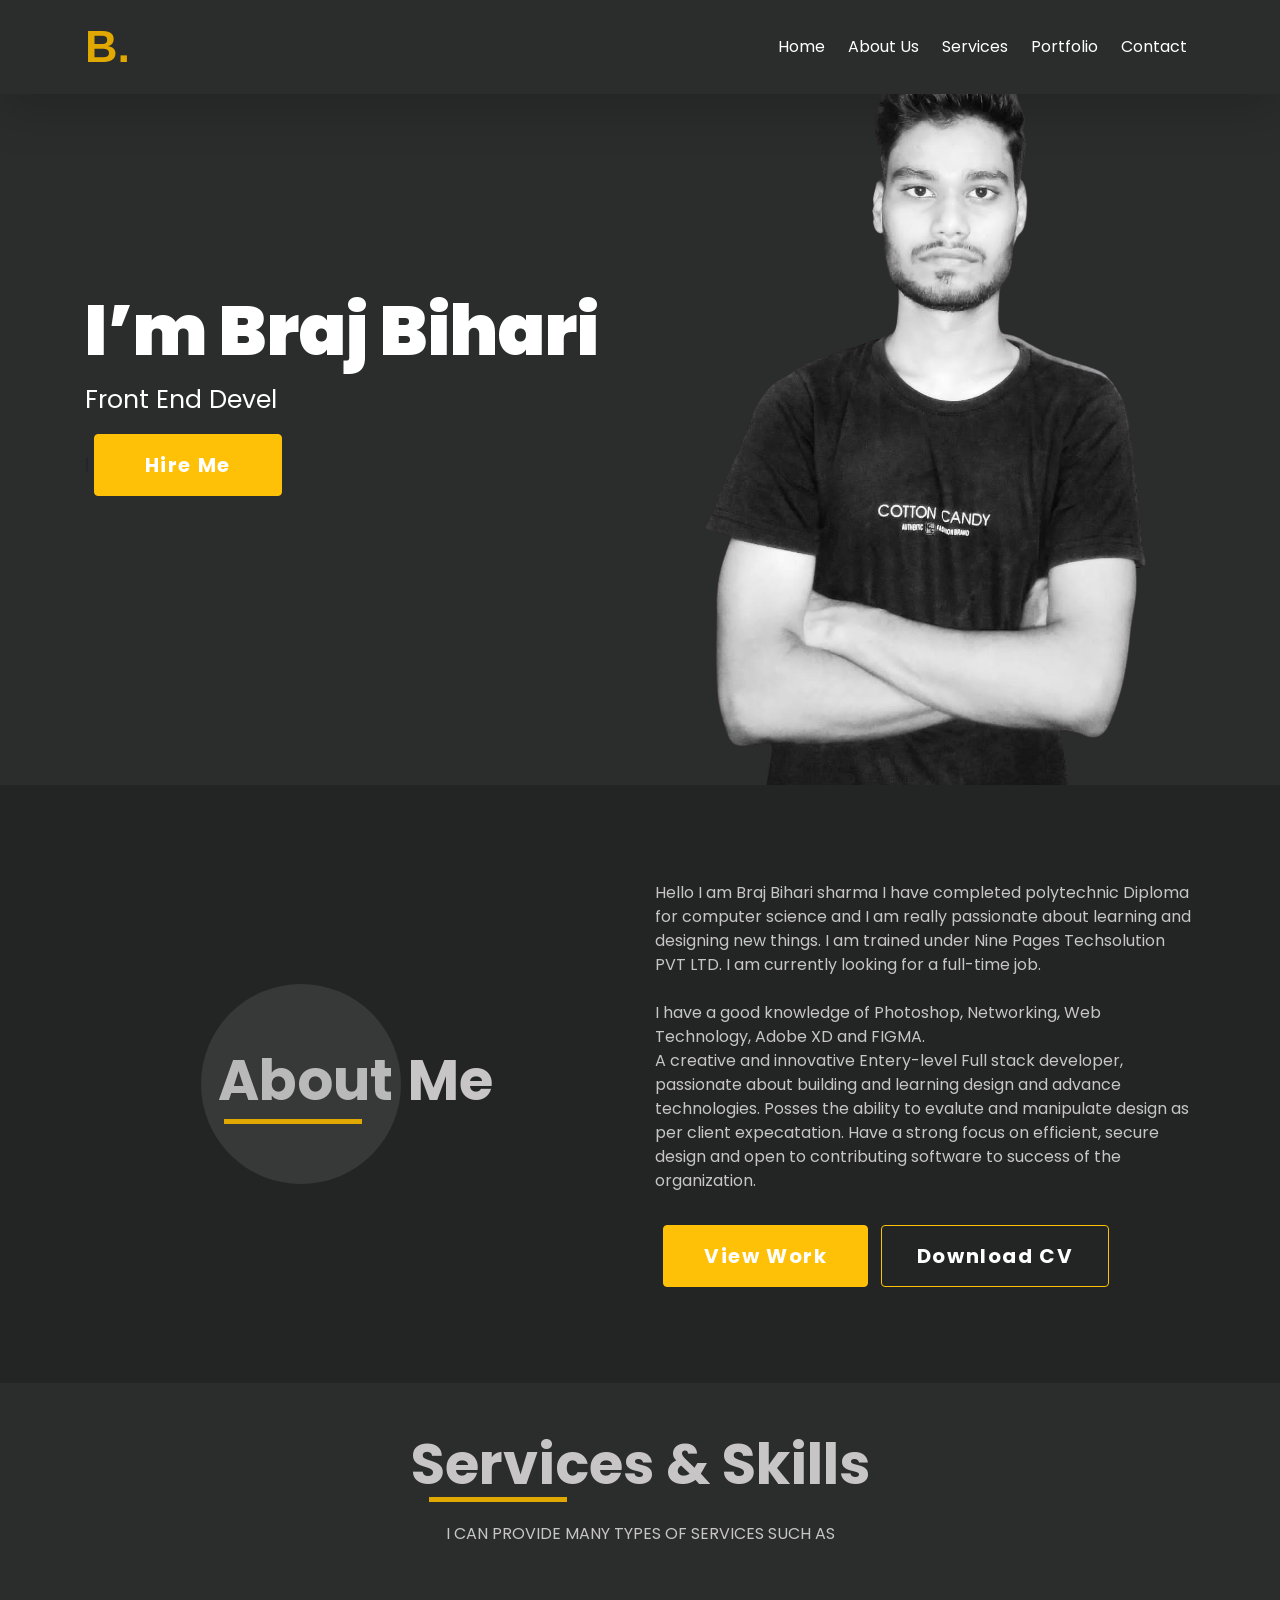
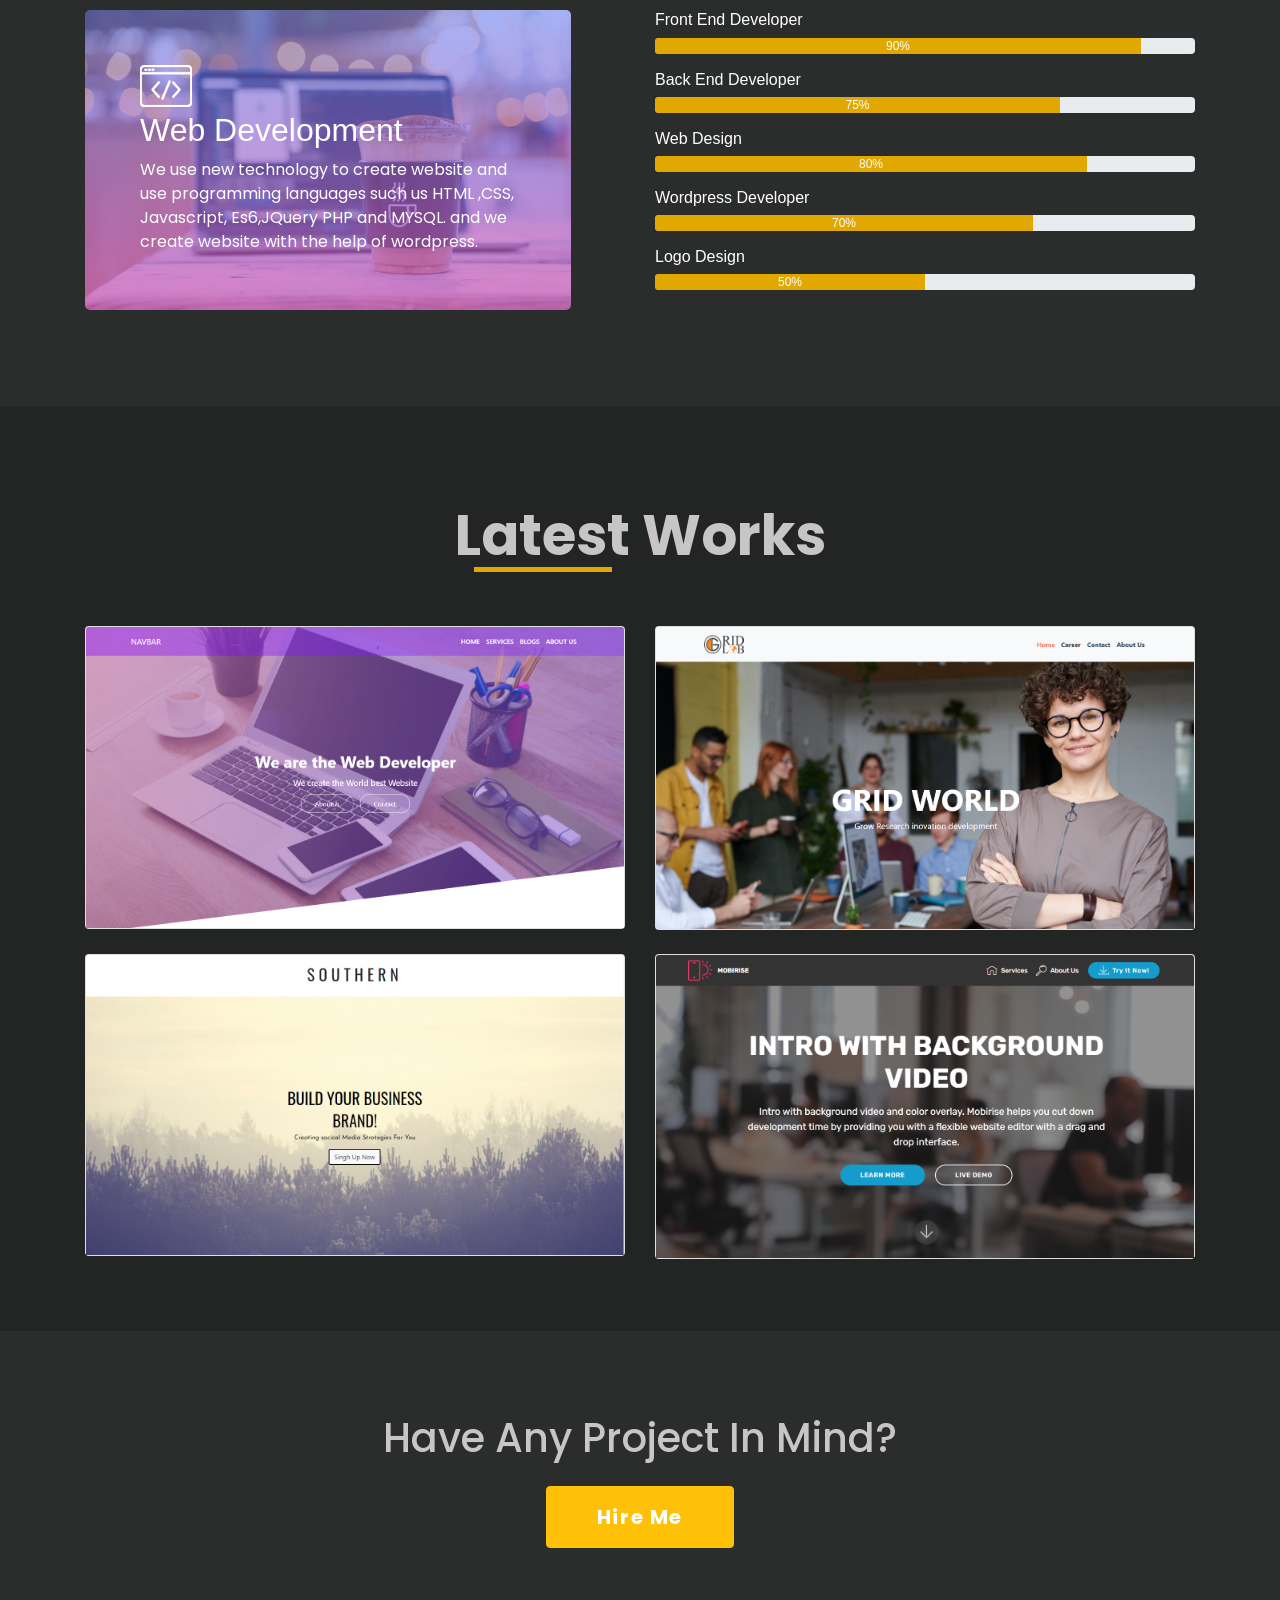
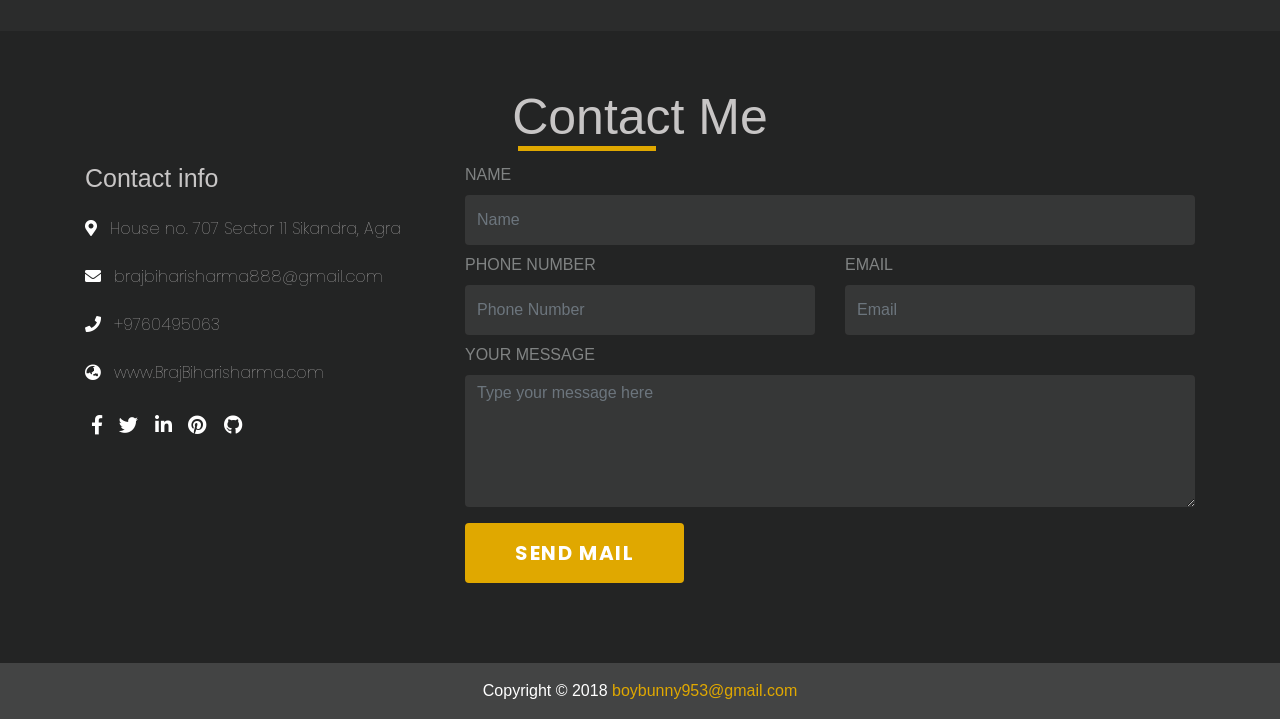
<file: index.html>
<!doctype html>
<html lang="en">
<head>
  <meta charset="utf-8">
  <meta name="viewport" content="width=device-width, initial-scale=1, shrink-to-fit=no">
  <link rel="stylesheet" href="https://cdn.jsdelivr.net/npm/bootstrap@4.5.3/dist/css/bootstrap.min.css">
  <link rel="stylesheet" href="https://cdnjs.cloudflare.com/ajax/libs/font-awesome/5.15.1/css/all.min.css" />
  

  <title>Braj Bihari Portfolio</title>
  <style>
    @import url('https://fonts.googleapis.com/css2?family=Poppins:wght@300&display=swap');

    * {
      margin: 0;
      padding: 0;
      box-sizing: border-box;
    }

    html {
      scroll-behavior: smooth;
    }

    ::-webkit-scrollbar {
      width: 15px;
      border: 3px solid black;
    }

    /* Track */
    ::-webkit-scrollbar-track {
      box-shadow: inset 0 0 5px grey;
      border-radius: 10px;
    }

    /* Handle */
    ::-webkit-scrollbar-thumb {
      background: #E0A800;
      border-radius: 10px;
    }

    .navbar {
      background: #2B2C2C !important;
    }

    .navbar .navbar-nav .nav-item .nav-link {
      color: white;
      font-family: 'Poppins', sans-serif;
      padding-left: 15px;
      font-weight: 400;
      position: relative;
      transition-delay: 0.8s;
    }

    .navbar .navbar-nav .nav-item .nav-link:hover {
      color: #E0A800;
      transition: 1s;
    }

    .navbar .navbar-nav .nav-item .nav-link:hover::after {
      content: " ";
      width: 34px;
      height: 3px;
      position: absolute;
      background-color: #E0A800;
      top: 79%;
      left: 23%;
      transition: 1s;


    }

    .pb-4,
    .py-4 {
      padding-bottom: 0.5rem !important;
    }

    .pt-4,
    .py-4 {
      padding-top: 0.5rem !important;
    }

    .navbar .navbar-brand {
      color: #E0A800;
      font-size: 45px;
      box-sizing: border-box;
      font-weight: bolder;
    }

    .wapper {
      background: #2B2C2C;
      width: 100%;
      height: 100%;
    }

    .wapper-img {
      padding-top: 50px;
    }

    .wapper-text h1 {

      font-family: 'Poppins', sans-serif;
      font-weight: 900;
      font-size: 70px;
      color: white;
    }

    .wapper-text p {
      font-family: 'Poppins', sans-serif;
      font-size: 25px;
      color: white;
    }

    .wapper .btn {
      font-family: 'Poppins', sans-serif;
      font-size: 20px;
      font-weight: 700;
      letter-spacing: 1.6px;
      line-height: 60px;
      text-align: center;
      text-transform: capitalize;
      color: white;
      padding: 0 50px;

    }

    .wapper .btn:hover {
      border: 2px solid #E0A800;
      background: #2B2C2C;
      color: #E0A800;
      font-weight: 700;
    }

    .about-area {
      width: 100%;
      height: 100%;
      background: #232424;
    }

    .about-area h1 {
      color: rgb(199, 197, 197);
      font-family: 'Poppins', sans-serif;
      font-weight: bolder;
      word-spacing: 3px;
      font-size: 56px;
    }

    .about-area .abouthead::after {
      content: " ";
      width: 138px;
      height: 5px;
      position: absolute;
      background-color: #E0A800;
      top: 57%;
      left: 27%;
    }

    .about-area .abouthead::before {
      content: " ";
      width: 200px;
      height: 200px;
      position: absolute;
      background-color: #888888;
      top: 30%;
      left: 23%;
      border-radius: 50%;
      opacity: 0.2;

    }

    .about-area p {
      color: rgb(199, 197, 197);
      font-family: 'Poppins', sans-serif;
    }

    .about-area .btn {
      font-family: 'Poppins', sans-serif;
      font-size: 20px;
      font-weight: 700;
      letter-spacing: 1.6px;
      line-height: 60px;
      text-align: center;
      text-transform: capitalize;
      color: white;
      padding: 0 40px;
      margin-left: 8px;
    }

    .about-area .btncv {
      font-family: 'Poppins', sans-serif;
      font-size: 20px;
      font-weight: 700;
      letter-spacing: 1.6px;
      line-height: 60px;
      text-align: center;
      text-transform: capitalize;
      color: white;
      padding: 0 35px;
      margin-left: 8px;
      background: #232424;
    }

    .about-area .btncv:hover {
      background: #E0A800;
      color: white;
    }

    .services-area {
      width: 100%;
      height: 100%;
      background: #2B2C2C;
    }

    .services-area h1 {
      color: rgb(199, 197, 197);
      font-size: 56px;
      font-weight: bold;
      font-family: 'Poppins', sans-serif;
      position: relative;


    }

    .progress-bar {

      background-color: #E0A800;
    }

    .services-area h1::after {
      content: " ";
      width: 138px;
      height: 5px;
      position: absolute;
      background-color: #E0A800;
      top: 98%;
      left: 31%;
    }

    .services-area p {
      color: rgb(199, 197, 197);
      font-family: 'Poppins', sans-serif;
    }

    .services-area .show_img1 {
      background-image:
        linear-gradient(to bottom, rgba(91, 114, 245, 0.52), rgba(209, 87, 178, 0.73)), url('/images/1.jpg');
      width: 90%;
      height: 300px;
      background-size: cover;
      color: white;
      padding: 55px;
      color: white;
      border-radius: 5px;
    }

    .services-area .show_img1 img {
      vertical-align: middle;
      border-style: none;
      width: 52px;
    }

    .work-area {
      width: 100%;
      height: 100%;
      background: #232424;
    }

    .work-area h1 {
      color: rgb(199, 197, 197);
      font-size: 56px;
      font-weight: 700;
      font-family: 'Poppins', sans-serif;
      position: relative;
    }

    .work-area h1::after {
      content: " ";
      width: 138px;
      height: 5px;
      position: absolute;
      background-color: #E0A800;
      top: 69%;
      left: 35%;
    }

    .workexp {
      width: 100%;
      height: 300px;
      background: #2B2C2C;
      color: rgb(199, 197, 197);
      font-family: 'Poppins', sans-serif;
    }

    .workexp .btn {
      font-family: 'Poppins', sans-serif;
      font-size: 20px;
      font-weight: 700;
      letter-spacing: 1.6px;
      line-height: 60px;
      text-align: center;
      text-transform: capitalize;
      color: white;
      padding: 0 50px;
    }

    .contact {
      width: 100%;
      height: 100%;
      background: #232424;
      color: white;
    }

    .contact h1 {
      font-size: 50px;
      color: rgb(199, 197, 197);
      position: relative;
    }

    .contact h1::after {
      content: " ";
      width: 138px;
      height: 5px;
      position: absolute;
      background-color: #E0A800;
      top: 88%;
      left: 39%;
    }

    .contact h5 {
      font-size: 25px;
      color: rgb(199, 197, 197);
    }

    .contact span {
      font-family: 'Poppins', sans-serif;
      font-weight: 100;
      color: rgb(199, 197, 197);

    }

    .sociallink i {
      display: inline-block;
      padding: 6px;
      font-size: larger;
      color: white;

    }

    .sociallink i:hover {
      color: #E0A800;

    }

    .contact input {
      background: #363737;
      width: 100%;
      height: 50px;
      border: none;
    }

    .contact textarea {
      background: #363737;
      width: 100%;
      border: none;
    }

    .contact label {
      color: #808383;
    }

    .contact .btn {
      font-family: 'Poppins', sans-serif;
      font-size: 20px;
      font-weight: 700;
      letter-spacing: 1.6px;
      line-height: 60px;
      text-align: center;
      text-transform: capitalize;
      color: white;
      padding: 0 50px;
      background: #E0A800;
      border: none !important;
    }

    footer {
      width: 100%;
      height: 100%;
      background: #434444;
    }

    footer span {
      color: #E0A800;
    }

    @media (max-width: 991px) {
      .wapper-text h1 {
        font-family: 'Poppins', sans-serif;
        font-weight: 900;
        font-size: 70px;
        color: white;
        padding-top: 100px;
        padding-left: 20px;
      }

      .wapper-text p {
        font-family: 'Poppins', sans-serif;
        font-size: 22px;
        color: white;
        padding-left: 20px;
      }

      .wapper .btn {
        font-family: 'Poppins', sans-serif;
        font-size: 20px;
        font-weight: 700;
        letter-spacing: 1.6px;
        line-height: 45px;
        text-align: center;
        text-transform: capitalize;
        color: white;
        padding: 0px 30px;
        margin-left: 20px;
      }

      .about-area h1 {
        font-size: 41px;
        position: relative;
      }

      .about-area .abouthead::after {
        content: " ";
        width: 138px;
        height: 4px;
        position: absolute;
        background-color: #E0A800;
        top: 109%;
        left: 0%;
      }

      .about-area p {
        color: rgb(199, 197, 197);
        font-family: 'Poppins', sans-serif;
        padding: 17px;
        margin-top: -48px;
        font-size: 14px;
      }

      .about-area .btn {
        font-family: 'Poppins', sans-serif;
        font-size: 15px;
        font-weight: 700;
        letter-spacing: 1.6px;
        line-height: 45px;
        text-align: center;
        text-transform: capitalize;
        color: white;
        padding: 0px 22px;
        margin-left: 8px;
      }

      .about-area .btncv {
        font-family: 'Poppins', sans-serif;
        font-size: 15px;
        font-weight: 700;
        letter-spacing: 1.6px;
        line-height: 45px;
        text-align: center;
        text-transform: capitalize;
        color: white;
        padding: 0px 14px;
        margin-left: 8px;
      }

      .services-area h1 {
        color: rgb(199, 197, 197);
        font-size: 45px;
        font-weight: bold;
        font-family: 'Poppins', sans-serif;
      }

      .services-area p {
        color: rgb(199, 197, 197);
        font-family: 'Poppins', sans-serif;
        font-size: 15px;
        padding: 3px;
      }

      .services-area .show_img1 {
        background-image: linear-gradient(to bottom, rgba(91, 114, 245, 0.52), rgba(209, 87, 178, 0.73)), url(/images/1.jpg);
        width: 99%;
        height: 295px;
        background-size: cover;
        color: white;
        padding: 34px;
        color: white;
        border-radius: 5px;
        margin-bottom: 25px;
      }

      .services-area .show_img2 {
        background-image: linear-gradient(to bottom, rgba(91, 114, 245, 0.52), rgba(209, 87, 178, 0.73)), url(/images/2.jpg);
        width: 99%;
        height: 295px;
        background-size: cover;
        color: white;
        padding: 34px;
        color: white;
        border-radius: 5px;
      }

      .work-area h1 {
        color: rgb(199, 197, 197);
        font-size: 41px;
        font-weight: 700;
        font-family: 'Poppins', sans-serif;
        margin-top: -53px;
      }

      .heading {
        text-align: center !important;
        font-size: 33px;
      }

      .workexp .btn {
        font-family: 'Poppins', sans-serif;
        font-size: 20px;
        font-weight: 700;
        letter-spacing: 1.6px;
        line-height: 52px;
        text-align: center;
        text-transform: capitalize;
        color: white;
        padding: 0px 38px;
      }

      .contact h1 {
        font-size: 42px;
        color: rgb(199, 197, 197);
        margin-top: -33px;
        margin-bottom: 33px;
      }

      .contact h5 {
        font-size: 25px;
        color: rgb(199, 197, 197);
        padding-left: 25px;
      }

      .form-group {
        margin-bottom: 0rem;
        margin-top: 17px;
        padding: 10px;
      }

      .contact .btn {
        font-family: 'Poppins', sans-serif;
        font-size: 17px;
        font-weight: 700;
        letter-spacing: 1.6px;
        line-height: 51px;
        text-align: center;
        text-transform: capitalize;
        color: white;
        padding: 0 20px;
        background: #E0A800;
        border: none !important;
      }

      .text-center {
        text-align: center !important;
        font-size: 14px;
      }

      .link {
        padding: 15px;
      }

      .sociallink {
        padding: 15px;
      }

      .heading {
        text-align: center !important;
        font-size: 25px;
      }

      .navbar-dark .navbar-nav .active>.nav-link,
      .navbar-dark .navbar-nav .nav-link.active,
      .navbar-dark .navbar-nav .nav-link.show,
      .navbar-dark .navbar-nav .show>.nav-link {
        color: #fff;
        padding-left: 147px;
        margin-top: 10px;
      }

      .about-area .btncv a {
        text-decoration: none;
        color: white;
      }

      .services-area h1::after {
        content: " ";
        width: 138px;
        height: 5px;
        position: absolute;
        background-color: #E0A800;
        top: 96%;
        left: 25%;
      }

      .work-area h1::after {
        content: " ";
        width: 138px;
        height: 5px;
        position: absolute;
        background-color: #E0A800;
        top: 69%;
        left: 15%;
      }

      .contact h1::after {
        content: " ";
        width: 138px;
        height: 5px;
        position: absolute;
        background-color: #E0A800;
        top: 88%;
        left: 20%;
      }

      .navbar .navbar-brand {
        color: #E0A800;
        font-size: 50px;
        box-sizing: border-box;
        font-weight: bolder;
        padding-left: 13px;
      }

      .navbar {
        background: #2B2C2C !important;
      }

      .navbar-dark .navbar-nav .active>.nav-link,
      .navbar-dark .navbar-nav .nav-link.active,
      .navbar-dark .navbar-nav .nav-link.show,
      .navbar-dark .navbar-nav .show>.nav-link {
        color: #fff;
        padding-left: 82px;
        margin-top: 10px;
      }

      .wapper-img {
        margin-top: -14px;
      }

      .wapper-text h1 {
        font-family: 'Poppins', sans-serif;
        font-weight: 900;
        font-size: 70px;
        color: white;
        padding-top: 155px;
        padding-left: 20px;
      }

      .services-area .show_img1 .head {
        font-size: 25px;
        margin-bottom: 0px;
      }

      .services-area h1 {
        color: rgb(199, 197, 197);
        font-size: 35px;
        font-weight: bold;
        font-family: 'Poppins', sans-serif;
      }

      .services-area h1::after {
        content: " ";
        width: 138px;
        height: 5px;
        position: absolute;
        background-color: #E0A800;
        top: 109%;
        left: 8%;
      }

      .work-area h1::after {
        content: " ";
        width: 138px;
        height: 5px;
        position: absolute;
        background-color: #E0A800;
        top: 69%;
        left: 10%;
      }

      .contact h1::after {
        content: " ";
        width: 138px;
        height: 5px;
        position: absolute;
        background-color: #E0A800;
        top: 95%;
        left: 16%;
      }

      .contact span {
        font-family: 'Poppins', sans-serif;
        font-weight: 100;
        color: rgb(199, 197, 197);
        font-size: 13px;
      }

      .about-area .abouthead::before {
        content: " ";
        width: 200px;
        height: 200px;
        position: absolute;
        background-color: #888888;
        top: 30%;
        left: 23%;
        border-radius: 50%;
        opacity: 0.2;
        display: none;
      }
    }
  </style>
</head>

<body>
  <header>
    <nav class="navbar navbar-expand-lg py-4 navbar fixed-top  navbar-dark bg-dark shadow-lg p-3 ">
      <div class="container ">
        <a class="navbar-brand" href="#">B<span>.</span></a>
        <button class="navbar-toggler" type="button" data-toggle="collapse" data-target="#navbarNav"
          aria-controls="navbarNav" aria-expanded="false" aria-label="Toggle navigation">
          <span class="navbar-toggler-icon"></span>
        </button>
        <div class="collapse navbar-collapse" id="navbarNav">
          <ul class="navbar-nav ml-auto">
            <li class="nav-item active">
              <a class="nav-link" href="#">Home</a>
            </li>
            <li class="nav-item active">
              <a class="nav-link" href="#about">About Us</a>
            </li>
            <li class="nav-item active">
              <a class="nav-link" href="#services">Services</a>
            </li>
            <li class="nav-item active">
              <a class="nav-link " href="#potfoliyo">Portfolio</a>
            </li>
            <li class="nav-item active">
              <a class="nav-link " href="#contact">Contact</a>
            </li>
          </ul>
        </div>
      </div>
    </nav>
  </header>
  <section class="wapper ">
    <div class="container">
      <div class="row">
        <div class="col-md-6 col-sm-12 col-lg-6 d-flex align-items-center wow bounceInLeft ">
          <div class="wapper-text">
            <h1>I’m Braj Bihari</h1>
            <p class="typed"></p>
            <button type="button" class="btn btn-warning">Hire Me</button>
          </div>
        </div>

        <div class="col-md-6 col-sm-12 col-lg-6 wow bounceInRight" data-wow-duration="4s">
          <div class="wapper-img">
            <img src="images/bunny.png" class="img-fluid" alt="Responsive image">
          </div>
        </div>
      </div>
    </div>

  </section>

  <section class="about-area py-5" id="about">
    <div class="container">
      <div class="row">
        <div class="col-md-6 d-flex justify-content-center align-items-center wow bounceInLeft">
          <h1 class="abouthead">About Me</h1>
        </div>
        <div class="col-md-6 py-5 wow bounceInRight" data-wow-duration="4s">
          <p>Hello I am Braj Bihari sharma I have completed polytechnic Diploma for computer science and I am really
            passionate about learning and designing new things. I am trained under Nine Pages Techsolution PVT LTD. I am
            currently looking for a full-time job. <br><br> I have a good knowledge of Photoshop, Networking, Web
            Technology, Adobe XD and FIGMA. <br>

            A creative and innovative Entery-level Full stack developer, passionate about building and learning design
            and advance technologies. Posses the ability to evalute and manipulate design as per client expecatation.
            Have a strong focus on efficient, secure design and open to contributing software to success of the
            organization.

          </p>
          <div class="pt-3">
            <a href="#potfoliyo"> <button type="button" class="btn btn-warning">View Work</button></a>
            <button type="button" class="btn btncv btn-warning"> <a href="/resume/Braj Bihari Resume.docx"
                download="BrajBihari" class="download" style="text-decoration: none; color: white;"> Download CV
              </a></button>
          </div>

        </div>
      </div>
    </div>
  </section>

  <section class="services-area" id="services">
    <div class="container py-5">
      <h1 class="text-center">Services & Skills</h1>
      <p class="text-center pt-3">
        I CAN PROVIDE MANY TYPES OF SERVICES SUCH AS</p>
      <div class="row py-5">
        <div class="col-md-6 wow bounceInLeft">
          <div class="show_img1">
            <img src="images/code_icon.png">
            <h2 class="pt-1 head">Web Development</h2>
            <p class="text-white">We use new technology to create website and use programming languages such us HTML
              ,CSS, Javascript, Es6,JQuery PHP and MYSQL. and we create website with the help of wordpress.</p>
          </div>
        </div>
        <div class="col-md-6 wow bounceInRight">
          <h6 class="text-white">Front End Developer</h6>
          <div class="progress">
            <div class="progress-bar" role="progressbar" style="width: 90%;" aria-valuenow="25" aria-valuemin="0"
              aria-valuemax="100">90%</div>
          </div>
          <h6 class="text-white pt-3">Back End Developer</h6>
          <div class="progress">
            <div class="progress-bar" role="progressbar" style="width: 75%;" aria-valuenow="25" aria-valuemin="0"
              aria-valuemax="100">75%</div>
          </div>
          <h6 class="text-white pt-3">Web Design</h6>
          <div class="progress">
            <div class="progress-bar" role="progressbar" style="width: 80%;" aria-valuenow="25" aria-valuemin="0"
              aria-valuemax="100">80%</div>
          </div>
          <h6 class="text-white pt-3">Wordpress Developer</h6>
          <div class="progress">
            <div class="progress-bar" role="progressbar" style="width: 70%;" aria-valuenow="25" aria-valuemin="0"
              aria-valuemax="100">70%</div>
          </div>
          <h6 class="text-white pt-3">Logo Design</h6>
          <div class="progress">
            <div class="progress-bar" role="progressbar" style="width: 50%;" aria-valuenow="25" aria-valuemin="0"
              aria-valuemax="100">50%</div>
          </div>
        </div>
      </div>
    </div>

  </section>

  <section class="work-area py-5" id="potfoliyo">
    <div class="container">
      <h1 class="text-center py-5">Latest Works</h1>
      <div class="row">
        <div class="col-md-12">
          <div class="row row-cols-1 row-cols-md-2">
            <div class="col mb-4 wow bounceInLeft">
              <div class="card">
                <a href="https://brajbiharisharma.github.io/awesomewebpage.github.com/"> <img
                    src="images/Screenshot (30).png" class="card-img-top" alt="..."></a>

              </div>
            </div>
            <div class="col mb-4 wow bounceInRight">
              <div class="card">
                <a href="http://codewithbunny.epizy.com/?i=1"><img src="images/Screenshot (31).png" class="card-img-top"
                    alt="..."></a>
              </div>
            </div>
            <div class="col mb-4 wow bounceInLeft">
              <div class="card">
                <a href="https://brajbiharisharma.github.io/resposivewebpage.github/"> <img
                    src="images/Screenshot (32).png" class="card-img-top" alt="..."></a>

              </div>
            </div>
            <div class="col mb-4 wow bounceInRight">
              <div class="card">
                <img src="images/Screenshot (33).png" class="card-img-top" alt="...">

              </div>
            </div>
          </div>
        </div>
      </div>
    </div>

  </section>

  <section class="workexp d-flex justify-content-center align-items-center">
    <div class="container wow bounceInRight" data-wow-duration="4s">
      <div class="row py-5">
        <div class="col-md-12 flex-column justify-content-center align-items-center">
          <h1 class="text-center heading">Have Any Project In Mind?</h1>
          <div class="d-flex justify-content-center align-items-center pt-3">
            <button type="button" class="btn btn-warning ">Hire Me</button>
          </div>
        </div>
      </div>
    </div>

  </section>

  <section class="contact py-5" id="contact">
    <div class="container">
      <h1 class="text-center py-4">Contact Me</h1>
      <div class="row">
        <div class="col-md-4 wow bounceInLeft">
          <h5>Contact info</h5>
          <div class="pt-3 link">
            <i class="fas fa-map-marker-alt"> &ThickSpace; <span> House no. 707 Sector 11 Sikandra, Agra</span></i>
            <br><br>
            <i class="fas fa-envelope"> &ThickSpace; <span> brajbiharisharma888@gmail.com </span></i><br><br>
            <i class="fas fa-phone"> &ThickSpace; <span> +9760495063 </span></i><br><br>
            <i class="fas fa-globe-asia"> &ThickSpace; <span> www.BrajBiharisharma.com </span></i><br><br>
          </div>
          <div class="sociallink">
            <a href="https://www.facebook.com/profile.php?id=100012134616328"><i class="fab fa-facebook-f"></i></a>
            <a href="#"><i class="fab fa-twitter"></i></a>
            <a href="https://www.linkedin.com/in/braj-bihari-sharma-634879192/"><i class="fab fa-linkedin-in"></i></a>
            <a href="https://www.pinterest.ph/boybunny953/website-mockups/"><i class="fab fa-pinterest"></i></a>
            <a href="https://github.com/Brajbiharisharma"><i class="fab fa-github"></i></a>
          </div>
        </div>
        <div class="col-md-8 wow bounceInRight">
          <form>
            <div class="form-group">
              <label for="name">NAME</label>
              <input type="text" class="form-control" id="name" placeholder="Name">
              <div class="row">
                <div class="col py-4">
                  <label for="name">PHONE NUMBER</label>
                  <input type="text" class="form-control" placeholder="Phone Number">
                </div>
                <div class="col py-4">
                  <label for="name">EMAIL</label>
                  <input type="email" class="form-control" placeholder="Email">
                </div>
              </div>
              <label for="exampleFormControlTextarea1">YOUR MESSAGE</label>
              <textarea class="form-control" id="exampleFormControlTextarea1" rows="5"
                placeholder="Type your message here"></textarea>
              <button type="submit" class="btn btn-primary my-3">SEND MAIL</button>
            </div>


          </form>
        </div>
      </div>
    </div>

  </section>

  <footer>
    <div class="container">
      <p class="text-center text-white mb-0 py-3">Copyright © 2018 <span>boybunny953@gmail.com</span></p>
    </div>
  </footer>
  <script src="typed.min.js"></script>
  <script>
    var typed = new Typed('.typed', {
      strings:["Front End Developer", "Back End Developer", "Freelancer", "Web Designer"],
      typeSpeed: 100,
      backSpeed:100,
      fadeOut: true,
      loop:true
    });

  </script>

<script src="wow.min.js"></script>
  <script>
    new WOW().init();
    </script>
  <script src="https://ajax.googleapis.com/ajax/libs/jquery/1.12.0/jquery.min.js"></script>
  <script src="https://code.jquery.com/jquery-3.5.1.slim.min.js"></script>
  <script src="https://cdn.jsdelivr.net/npm/bootstrap@4.5.3/dist/js/bootstrap.bundle.min.js"></script>

</body>


</html>
</file>
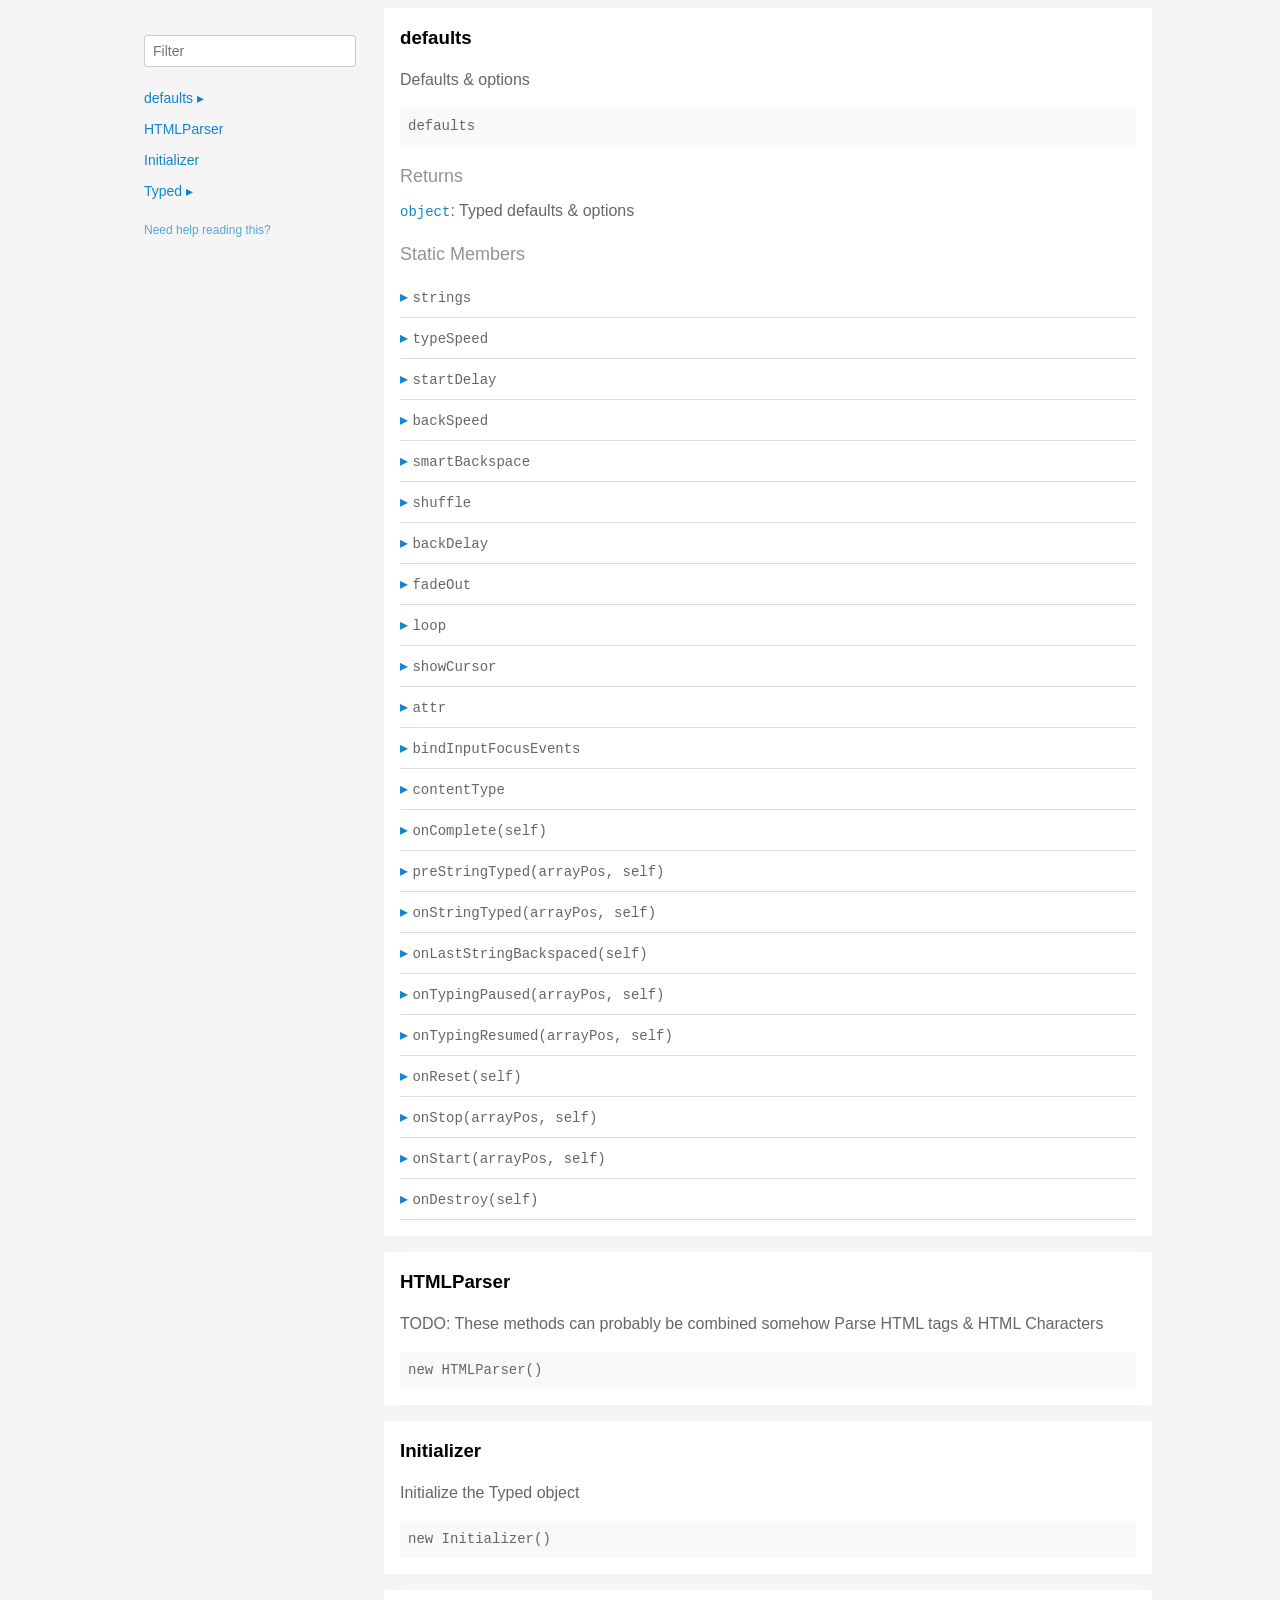
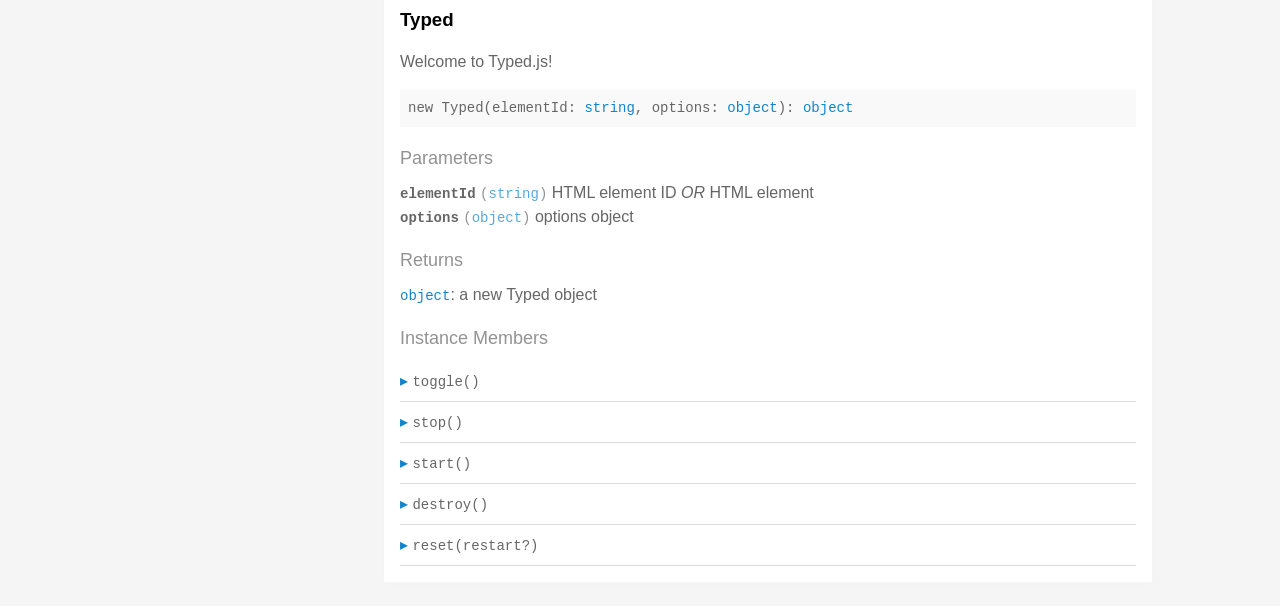
<file: potfoliyo/javascript/typed.js-master/docs/index.html>
<!doctype html>
<html>
<head>
  <meta charset='utf-8' />
  <title>  | Documentation</title>
  <meta name='viewport' content='width=device-width,initial-scale=1'>
  <link href='assets/bass.css' type='text/css' rel='stylesheet' />
  <link href='assets/style.css' type='text/css' rel='stylesheet' />
  <link href='assets/github.css' type='text/css' rel='stylesheet' />
</head>
<body class='documentation'>
  <div class='max-width-4 mx-auto'>
    <div class='clearfix md-mxn2'>
      <div class='fixed xs-hide fix-3 overflow-auto max-height-100'>
        <div class='py1 px2'>
          <h3 class='mb0 no-anchor'></h3>
          <div class='mb1'><code></code></div>
          <input
            placeholder='Filter'
            id='filter-input'
            class='col12 block input'
            type='text' />
          <div id='toc'>
            <ul class='list-reset h5 py1-ul'>
              
                
                <li><a
                  href='#defaults'
                  class=" toggle-sibling">
                  defaults
                  <span class='icon'>▸</span>
                </a>
                
                <div class='toggle-target display-none'>
                  
                  <ul class='list-reset py1-ul pl1'>
                    <li class='h5'><span>Static members</span></li>
                    
                      <li><a
                        href='#defaults.strings'
                        class='regular pre-open'>
                        .strings
                      </a></li>
                    
                      <li><a
                        href='#defaults.typeSpeed'
                        class='regular pre-open'>
                        .typeSpeed
                      </a></li>
                    
                      <li><a
                        href='#defaults.startDelay'
                        class='regular pre-open'>
                        .startDelay
                      </a></li>
                    
                      <li><a
                        href='#defaults.backSpeed'
                        class='regular pre-open'>
                        .backSpeed
                      </a></li>
                    
                      <li><a
                        href='#defaults.smartBackspace'
                        class='regular pre-open'>
                        .smartBackspace
                      </a></li>
                    
                      <li><a
                        href='#defaults.shuffle'
                        class='regular pre-open'>
                        .shuffle
                      </a></li>
                    
                      <li><a
                        href='#defaults.backDelay'
                        class='regular pre-open'>
                        .backDelay
                      </a></li>
                    
                      <li><a
                        href='#defaults.fadeOut'
                        class='regular pre-open'>
                        .fadeOut
                      </a></li>
                    
                      <li><a
                        href='#defaults.loop'
                        class='regular pre-open'>
                        .loop
                      </a></li>
                    
                      <li><a
                        href='#defaults.showCursor'
                        class='regular pre-open'>
                        .showCursor
                      </a></li>
                    
                      <li><a
                        href='#defaults.attr'
                        class='regular pre-open'>
                        .attr
                      </a></li>
                    
                      <li><a
                        href='#defaults.bindInputFocusEvents'
                        class='regular pre-open'>
                        .bindInputFocusEvents
                      </a></li>
                    
                      <li><a
                        href='#defaults.contentType'
                        class='regular pre-open'>
                        .contentType
                      </a></li>
                    
                      <li><a
                        href='#defaults.onComplete'
                        class='regular pre-open'>
                        .onComplete
                      </a></li>
                    
                      <li><a
                        href='#defaults.preStringTyped'
                        class='regular pre-open'>
                        .preStringTyped
                      </a></li>
                    
                      <li><a
                        href='#defaults.onStringTyped'
                        class='regular pre-open'>
                        .onStringTyped
                      </a></li>
                    
                      <li><a
                        href='#defaults.onLastStringBackspaced'
                        class='regular pre-open'>
                        .onLastStringBackspaced
                      </a></li>
                    
                      <li><a
                        href='#defaults.onTypingPaused'
                        class='regular pre-open'>
                        .onTypingPaused
                      </a></li>
                    
                      <li><a
                        href='#defaults.onTypingResumed'
                        class='regular pre-open'>
                        .onTypingResumed
                      </a></li>
                    
                      <li><a
                        href='#defaults.onReset'
                        class='regular pre-open'>
                        .onReset
                      </a></li>
                    
                      <li><a
                        href='#defaults.onStop'
                        class='regular pre-open'>
                        .onStop
                      </a></li>
                    
                      <li><a
                        href='#defaults.onStart'
                        class='regular pre-open'>
                        .onStart
                      </a></li>
                    
                      <li><a
                        href='#defaults.onDestroy'
                        class='regular pre-open'>
                        .onDestroy
                      </a></li>
                    
                    </ul>
                  
                  
                  
                </div>
                
                </li>
              
                
                <li><a
                  href='#htmlparser'
                  class="">
                  HTMLParser
                  
                </a>
                
                </li>
              
                
                <li><a
                  href='#initializer'
                  class="">
                  Initializer
                  
                </a>
                
                </li>
              
                
                <li><a
                  href='#typed'
                  class=" toggle-sibling">
                  Typed
                  <span class='icon'>▸</span>
                </a>
                
                <div class='toggle-target display-none'>
                  
                  
                    <ul class='list-reset py1-ul pl1'>
                      <li class='h5'><span>Instance members</span></li>
                      
                      <li><a
                        href='#Typed#toggle'
                        class='regular pre-open'>
                        #toggle
                      </a></li>
                      
                      <li><a
                        href='#Typed#stop'
                        class='regular pre-open'>
                        #stop
                      </a></li>
                      
                      <li><a
                        href='#Typed#start'
                        class='regular pre-open'>
                        #start
                      </a></li>
                      
                      <li><a
                        href='#Typed#destroy'
                        class='regular pre-open'>
                        #destroy
                      </a></li>
                      
                      <li><a
                        href='#Typed#reset'
                        class='regular pre-open'>
                        #reset
                      </a></li>
                      
                    </ul>
                  
                  
                </div>
                
                </li>
              
            </ul>
          </div>
          <div class='mt1 h6 quiet'>
            <a href='http://documentation.js.org/reading-documentation.html'>Need help reading this?</a>
          </div>
        </div>
      </div>
      <div class='fix-margin-3'>
        
          
            <section class='p2 mb2 clearfix bg-white minishadow'>

  
  <div class='clearfix'>
    
    <h3 class='fl m0' id='defaults'>
      defaults
    </h3>
    
    
  </div>
  

  <p>Defaults &#x26; options</p>


  <div class='pre p1 fill-light mt0'>defaults</div>
  
  

  
  
  
  
  

  

  

  
    
      <div class='py1 quiet mt1 prose-big'>Returns</div>
      <code><a href="https://developer.mozilla.org/en-US/docs/Web/JavaScript/Reference/Global_Objects/Object">object</a></code>:
        Typed defaults &#x26; options

      
    
  

  

  

  
    <div class='py1 quiet mt1 prose-big'>Static Members</div>
    <div class="clearfix">
  
    <div class='border-bottom' id='defaults.strings'>
      <div class="clearfix small pointer toggle-sibling">
        <div class="py1 contain">
            <a class='icon pin-right py1 dark-link caret-right'>▸</a>
            <span class='code strong strong truncate'>strings</span>
        </div>
      </div>
      <div class="clearfix display-none toggle-target">
        <section class='p2 mb2 clearfix bg-white minishadow'>

  

  

  <div class='pre p1 fill-light mt0'>strings</div>
  
  

  
  
  
  
  

  

  
    <div class='py1 quiet mt1 prose-big'>Properties</div>
    <div>
      
        <div class='space-bottom0'>
          <span class='code bold'>strings</span> <code class='quiet'>(<a href="https://developer.mozilla.org/en-US/docs/Web/JavaScript/Reference/Global_Objects/Array">array</a>)</code>
          : strings to be typed

          
        </div>
      
        <div class='space-bottom0'>
          <span class='code bold'>stringsElement</span> <code class='quiet'>(<a href="https://developer.mozilla.org/en-US/docs/Web/JavaScript/Reference/Global_Objects/String">string</a>)</code>
          : ID of element containing string children

          
        </div>
      
    </div>
  

  

  

  

  

  

  
</section>

      </div>
    </div>
  
    <div class='border-bottom' id='defaults.typeSpeed'>
      <div class="clearfix small pointer toggle-sibling">
        <div class="py1 contain">
            <a class='icon pin-right py1 dark-link caret-right'>▸</a>
            <span class='code strong strong truncate'>typeSpeed</span>
        </div>
      </div>
      <div class="clearfix display-none toggle-target">
        <section class='p2 mb2 clearfix bg-white minishadow'>

  

  

  <div class='pre p1 fill-light mt0'>typeSpeed</div>
  
  

  
  
  
  
  

  

  
    <div class='py1 quiet mt1 prose-big'>Properties</div>
    <div>
      
        <div class='space-bottom0'>
          <span class='code bold'>typeSpeed</span> <code class='quiet'>(<a href="https://developer.mozilla.org/en-US/docs/Web/JavaScript/Reference/Global_Objects/Number">number</a>)</code>
          : type speed in milliseconds

          
        </div>
      
    </div>
  

  

  

  

  

  

  
</section>

      </div>
    </div>
  
    <div class='border-bottom' id='defaults.startDelay'>
      <div class="clearfix small pointer toggle-sibling">
        <div class="py1 contain">
            <a class='icon pin-right py1 dark-link caret-right'>▸</a>
            <span class='code strong strong truncate'>startDelay</span>
        </div>
      </div>
      <div class="clearfix display-none toggle-target">
        <section class='p2 mb2 clearfix bg-white minishadow'>

  

  

  <div class='pre p1 fill-light mt0'>startDelay</div>
  
  

  
  
  
  
  

  

  
    <div class='py1 quiet mt1 prose-big'>Properties</div>
    <div>
      
        <div class='space-bottom0'>
          <span class='code bold'>startDelay</span> <code class='quiet'>(<a href="https://developer.mozilla.org/en-US/docs/Web/JavaScript/Reference/Global_Objects/Number">number</a>)</code>
          : time before typing starts in milliseconds

          
        </div>
      
    </div>
  

  

  

  

  

  

  
</section>

      </div>
    </div>
  
    <div class='border-bottom' id='defaults.backSpeed'>
      <div class="clearfix small pointer toggle-sibling">
        <div class="py1 contain">
            <a class='icon pin-right py1 dark-link caret-right'>▸</a>
            <span class='code strong strong truncate'>backSpeed</span>
        </div>
      </div>
      <div class="clearfix display-none toggle-target">
        <section class='p2 mb2 clearfix bg-white minishadow'>

  

  

  <div class='pre p1 fill-light mt0'>backSpeed</div>
  
  

  
  
  
  
  

  

  
    <div class='py1 quiet mt1 prose-big'>Properties</div>
    <div>
      
        <div class='space-bottom0'>
          <span class='code bold'>backSpeed</span> <code class='quiet'>(<a href="https://developer.mozilla.org/en-US/docs/Web/JavaScript/Reference/Global_Objects/Number">number</a>)</code>
          : backspacing speed in milliseconds

          
        </div>
      
    </div>
  

  

  

  

  

  

  
</section>

      </div>
    </div>
  
    <div class='border-bottom' id='defaults.smartBackspace'>
      <div class="clearfix small pointer toggle-sibling">
        <div class="py1 contain">
            <a class='icon pin-right py1 dark-link caret-right'>▸</a>
            <span class='code strong strong truncate'>smartBackspace</span>
        </div>
      </div>
      <div class="clearfix display-none toggle-target">
        <section class='p2 mb2 clearfix bg-white minishadow'>

  

  

  <div class='pre p1 fill-light mt0'>smartBackspace</div>
  
  

  
  
  
  
  

  

  
    <div class='py1 quiet mt1 prose-big'>Properties</div>
    <div>
      
        <div class='space-bottom0'>
          <span class='code bold'>smartBackspace</span> <code class='quiet'>(<a href="https://developer.mozilla.org/en-US/docs/Web/JavaScript/Reference/Global_Objects/Boolean">boolean</a>)</code>
          : only backspace what doesn't match the previous string

          
        </div>
      
    </div>
  

  

  

  

  

  

  
</section>

      </div>
    </div>
  
    <div class='border-bottom' id='defaults.shuffle'>
      <div class="clearfix small pointer toggle-sibling">
        <div class="py1 contain">
            <a class='icon pin-right py1 dark-link caret-right'>▸</a>
            <span class='code strong strong truncate'>shuffle</span>
        </div>
      </div>
      <div class="clearfix display-none toggle-target">
        <section class='p2 mb2 clearfix bg-white minishadow'>

  

  

  <div class='pre p1 fill-light mt0'>shuffle</div>
  
  

  
  
  
  
  

  

  
    <div class='py1 quiet mt1 prose-big'>Properties</div>
    <div>
      
        <div class='space-bottom0'>
          <span class='code bold'>shuffle</span> <code class='quiet'>(<a href="https://developer.mozilla.org/en-US/docs/Web/JavaScript/Reference/Global_Objects/Boolean">boolean</a>)</code>
          : shuffle the strings

          
        </div>
      
    </div>
  

  

  

  

  

  

  
</section>

      </div>
    </div>
  
    <div class='border-bottom' id='defaults.backDelay'>
      <div class="clearfix small pointer toggle-sibling">
        <div class="py1 contain">
            <a class='icon pin-right py1 dark-link caret-right'>▸</a>
            <span class='code strong strong truncate'>backDelay</span>
        </div>
      </div>
      <div class="clearfix display-none toggle-target">
        <section class='p2 mb2 clearfix bg-white minishadow'>

  

  

  <div class='pre p1 fill-light mt0'>backDelay</div>
  
  

  
  
  
  
  

  

  
    <div class='py1 quiet mt1 prose-big'>Properties</div>
    <div>
      
        <div class='space-bottom0'>
          <span class='code bold'>backDelay</span> <code class='quiet'>(<a href="https://developer.mozilla.org/en-US/docs/Web/JavaScript/Reference/Global_Objects/Number">number</a>)</code>
          : time before backspacing in milliseconds

          
        </div>
      
    </div>
  

  

  

  

  

  

  
</section>

      </div>
    </div>
  
    <div class='border-bottom' id='defaults.fadeOut'>
      <div class="clearfix small pointer toggle-sibling">
        <div class="py1 contain">
            <a class='icon pin-right py1 dark-link caret-right'>▸</a>
            <span class='code strong strong truncate'>fadeOut</span>
        </div>
      </div>
      <div class="clearfix display-none toggle-target">
        <section class='p2 mb2 clearfix bg-white minishadow'>

  

  

  <div class='pre p1 fill-light mt0'>fadeOut</div>
  
  

  
  
  
  
  

  

  
    <div class='py1 quiet mt1 prose-big'>Properties</div>
    <div>
      
        <div class='space-bottom0'>
          <span class='code bold'>fadeOut</span> <code class='quiet'>(<a href="https://developer.mozilla.org/en-US/docs/Web/JavaScript/Reference/Global_Objects/Boolean">boolean</a>)</code>
          : Fade out instead of backspace

          
        </div>
      
        <div class='space-bottom0'>
          <span class='code bold'>fadeOutClass</span> <code class='quiet'>(<a href="https://developer.mozilla.org/en-US/docs/Web/JavaScript/Reference/Global_Objects/String">string</a>)</code>
          : css class for fade animation

          
        </div>
      
        <div class='space-bottom0'>
          <span class='code bold'>fadeOutDelay</span> <code class='quiet'>(<a href="https://developer.mozilla.org/en-US/docs/Web/JavaScript/Reference/Global_Objects/Boolean">boolean</a>)</code>
          : Fade out delay in milliseconds

          
        </div>
      
    </div>
  

  

  

  

  

  

  
</section>

      </div>
    </div>
  
    <div class='border-bottom' id='defaults.loop'>
      <div class="clearfix small pointer toggle-sibling">
        <div class="py1 contain">
            <a class='icon pin-right py1 dark-link caret-right'>▸</a>
            <span class='code strong strong truncate'>loop</span>
        </div>
      </div>
      <div class="clearfix display-none toggle-target">
        <section class='p2 mb2 clearfix bg-white minishadow'>

  

  

  <div class='pre p1 fill-light mt0'>loop</div>
  
  

  
  
  
  
  

  

  
    <div class='py1 quiet mt1 prose-big'>Properties</div>
    <div>
      
        <div class='space-bottom0'>
          <span class='code bold'>loop</span> <code class='quiet'>(<a href="https://developer.mozilla.org/en-US/docs/Web/JavaScript/Reference/Global_Objects/Boolean">boolean</a>)</code>
          : loop strings

          
        </div>
      
        <div class='space-bottom0'>
          <span class='code bold'>loopCount</span> <code class='quiet'>(<a href="https://developer.mozilla.org/en-US/docs/Web/JavaScript/Reference/Global_Objects/Number">number</a>)</code>
          : amount of loops

          
        </div>
      
    </div>
  

  

  

  

  

  

  
</section>

      </div>
    </div>
  
    <div class='border-bottom' id='defaults.showCursor'>
      <div class="clearfix small pointer toggle-sibling">
        <div class="py1 contain">
            <a class='icon pin-right py1 dark-link caret-right'>▸</a>
            <span class='code strong strong truncate'>showCursor</span>
        </div>
      </div>
      <div class="clearfix display-none toggle-target">
        <section class='p2 mb2 clearfix bg-white minishadow'>

  

  

  <div class='pre p1 fill-light mt0'>showCursor</div>
  
  

  
  
  
  
  

  

  
    <div class='py1 quiet mt1 prose-big'>Properties</div>
    <div>
      
        <div class='space-bottom0'>
          <span class='code bold'>showCursor</span> <code class='quiet'>(<a href="https://developer.mozilla.org/en-US/docs/Web/JavaScript/Reference/Global_Objects/Boolean">boolean</a>)</code>
          : show cursor

          
        </div>
      
        <div class='space-bottom0'>
          <span class='code bold'>cursorChar</span> <code class='quiet'>(<a href="https://developer.mozilla.org/en-US/docs/Web/JavaScript/Reference/Global_Objects/String">string</a>)</code>
          : character for cursor

          
        </div>
      
        <div class='space-bottom0'>
          <span class='code bold'>autoInsertCss</span> <code class='quiet'>(<a href="https://developer.mozilla.org/en-US/docs/Web/JavaScript/Reference/Global_Objects/Boolean">boolean</a>)</code>
          : insert CSS for cursor and fadeOut into HTML 
<head>

          
        </div>
      
    </div>
  

  

  

  

  

  

  
</section>

      </div>
    </div>
  
    <div class='border-bottom' id='defaults.attr'>
      <div class="clearfix small pointer toggle-sibling">
        <div class="py1 contain">
            <a class='icon pin-right py1 dark-link caret-right'>▸</a>
            <span class='code strong strong truncate'>attr</span>
        </div>
      </div>
      <div class="clearfix display-none toggle-target">
        <section class='p2 mb2 clearfix bg-white minishadow'>

  

  

  <div class='pre p1 fill-light mt0'>attr</div>
  
  

  
  
  
  
  

  

  
    <div class='py1 quiet mt1 prose-big'>Properties</div>
    <div>
      
        <div class='space-bottom0'>
          <span class='code bold'>attr</span> <code class='quiet'>(<a href="https://developer.mozilla.org/en-US/docs/Web/JavaScript/Reference/Global_Objects/String">string</a>)</code>
          : attribute for typing
Ex: input placeholder, value, or just HTML text

          
        </div>
      
    </div>
  

  

  

  

  

  

  
</section>

      </div>
    </div>
  
    <div class='border-bottom' id='defaults.bindInputFocusEvents'>
      <div class="clearfix small pointer toggle-sibling">
        <div class="py1 contain">
            <a class='icon pin-right py1 dark-link caret-right'>▸</a>
            <span class='code strong strong truncate'>bindInputFocusEvents</span>
        </div>
      </div>
      <div class="clearfix display-none toggle-target">
        <section class='p2 mb2 clearfix bg-white minishadow'>

  

  

  <div class='pre p1 fill-light mt0'>bindInputFocusEvents</div>
  
  

  
  
  
  
  

  

  
    <div class='py1 quiet mt1 prose-big'>Properties</div>
    <div>
      
        <div class='space-bottom0'>
          <span class='code bold'>bindInputFocusEvents</span> <code class='quiet'>(<a href="https://developer.mozilla.org/en-US/docs/Web/JavaScript/Reference/Global_Objects/Boolean">boolean</a>)</code>
          : bind to focus and blur if el is text input

          
        </div>
      
    </div>
  

  

  

  

  

  

  
</section>

      </div>
    </div>
  
    <div class='border-bottom' id='defaults.contentType'>
      <div class="clearfix small pointer toggle-sibling">
        <div class="py1 contain">
            <a class='icon pin-right py1 dark-link caret-right'>▸</a>
            <span class='code strong strong truncate'>contentType</span>
        </div>
      </div>
      <div class="clearfix display-none toggle-target">
        <section class='p2 mb2 clearfix bg-white minishadow'>

  

  

  <div class='pre p1 fill-light mt0'>contentType</div>
  
  

  
  
  
  
  

  

  
    <div class='py1 quiet mt1 prose-big'>Properties</div>
    <div>
      
        <div class='space-bottom0'>
          <span class='code bold'>contentType</span> <code class='quiet'>(<a href="https://developer.mozilla.org/en-US/docs/Web/JavaScript/Reference/Global_Objects/String">string</a>)</code>
          : 'html' or 'null' for plaintext

          
        </div>
      
    </div>
  

  

  

  

  

  

  
</section>

      </div>
    </div>
  
    <div class='border-bottom' id='defaults.onComplete'>
      <div class="clearfix small pointer toggle-sibling">
        <div class="py1 contain">
            <a class='icon pin-right py1 dark-link caret-right'>▸</a>
            <span class='code strong strong truncate'>onComplete(self)</span>
        </div>
      </div>
      <div class="clearfix display-none toggle-target">
        <section class='p2 mb2 clearfix bg-white minishadow'>

  

  <p>All typing is complete</p>


  <div class='pre p1 fill-light mt0'>onComplete(self: <a href="#typed">Typed</a>)</div>
  
  

  
  
  
  
  

  
    <div class='py1 quiet mt1 prose-big'>Parameters</div>
    <div class='prose'>
      
        <div class='space-bottom0'>
          <div>
            <span class='code bold'>self</span> <code class='quiet'>(<a href="#typed">Typed</a>)</code>
	    
          </div>
          
        </div>
      
    </div>
  

  

  

  

  

  

  

  
</section>

      </div>
    </div>
  
    <div class='border-bottom' id='defaults.preStringTyped'>
      <div class="clearfix small pointer toggle-sibling">
        <div class="py1 contain">
            <a class='icon pin-right py1 dark-link caret-right'>▸</a>
            <span class='code strong strong truncate'>preStringTyped(arrayPos, self)</span>
        </div>
      </div>
      <div class="clearfix display-none toggle-target">
        <section class='p2 mb2 clearfix bg-white minishadow'>

  

  <p>Before each string is typed</p>


  <div class='pre p1 fill-light mt0'>preStringTyped(arrayPos: <a href="https://developer.mozilla.org/en-US/docs/Web/JavaScript/Reference/Global_Objects/Number">number</a>, self: <a href="#typed">Typed</a>)</div>
  
  

  
  
  
  
  

  
    <div class='py1 quiet mt1 prose-big'>Parameters</div>
    <div class='prose'>
      
        <div class='space-bottom0'>
          <div>
            <span class='code bold'>arrayPos</span> <code class='quiet'>(<a href="https://developer.mozilla.org/en-US/docs/Web/JavaScript/Reference/Global_Objects/Number">number</a>)</code>
	    
          </div>
          
        </div>
      
        <div class='space-bottom0'>
          <div>
            <span class='code bold'>self</span> <code class='quiet'>(<a href="#typed">Typed</a>)</code>
	    
          </div>
          
        </div>
      
    </div>
  

  

  

  

  

  

  

  
</section>

      </div>
    </div>
  
    <div class='border-bottom' id='defaults.onStringTyped'>
      <div class="clearfix small pointer toggle-sibling">
        <div class="py1 contain">
            <a class='icon pin-right py1 dark-link caret-right'>▸</a>
            <span class='code strong strong truncate'>onStringTyped(arrayPos, self)</span>
        </div>
      </div>
      <div class="clearfix display-none toggle-target">
        <section class='p2 mb2 clearfix bg-white minishadow'>

  

  <p>After each string is typed</p>


  <div class='pre p1 fill-light mt0'>onStringTyped(arrayPos: <a href="https://developer.mozilla.org/en-US/docs/Web/JavaScript/Reference/Global_Objects/Number">number</a>, self: <a href="#typed">Typed</a>)</div>
  
  

  
  
  
  
  

  
    <div class='py1 quiet mt1 prose-big'>Parameters</div>
    <div class='prose'>
      
        <div class='space-bottom0'>
          <div>
            <span class='code bold'>arrayPos</span> <code class='quiet'>(<a href="https://developer.mozilla.org/en-US/docs/Web/JavaScript/Reference/Global_Objects/Number">number</a>)</code>
	    
          </div>
          
        </div>
      
        <div class='space-bottom0'>
          <div>
            <span class='code bold'>self</span> <code class='quiet'>(<a href="#typed">Typed</a>)</code>
	    
          </div>
          
        </div>
      
    </div>
  

  

  

  

  

  

  

  
</section>

      </div>
    </div>
  
    <div class='border-bottom' id='defaults.onLastStringBackspaced'>
      <div class="clearfix small pointer toggle-sibling">
        <div class="py1 contain">
            <a class='icon pin-right py1 dark-link caret-right'>▸</a>
            <span class='code strong strong truncate'>onLastStringBackspaced(self)</span>
        </div>
      </div>
      <div class="clearfix display-none toggle-target">
        <section class='p2 mb2 clearfix bg-white minishadow'>

  

  <p>During looping, after last string is typed</p>


  <div class='pre p1 fill-light mt0'>onLastStringBackspaced(self: <a href="#typed">Typed</a>)</div>
  
  

  
  
  
  
  

  
    <div class='py1 quiet mt1 prose-big'>Parameters</div>
    <div class='prose'>
      
        <div class='space-bottom0'>
          <div>
            <span class='code bold'>self</span> <code class='quiet'>(<a href="#typed">Typed</a>)</code>
	    
          </div>
          
        </div>
      
    </div>
  

  

  

  

  

  

  

  
</section>

      </div>
    </div>
  
    <div class='border-bottom' id='defaults.onTypingPaused'>
      <div class="clearfix small pointer toggle-sibling">
        <div class="py1 contain">
            <a class='icon pin-right py1 dark-link caret-right'>▸</a>
            <span class='code strong strong truncate'>onTypingPaused(arrayPos, self)</span>
        </div>
      </div>
      <div class="clearfix display-none toggle-target">
        <section class='p2 mb2 clearfix bg-white minishadow'>

  

  <p>Typing has been stopped</p>


  <div class='pre p1 fill-light mt0'>onTypingPaused(arrayPos: <a href="https://developer.mozilla.org/en-US/docs/Web/JavaScript/Reference/Global_Objects/Number">number</a>, self: <a href="#typed">Typed</a>)</div>
  
  

  
  
  
  
  

  
    <div class='py1 quiet mt1 prose-big'>Parameters</div>
    <div class='prose'>
      
        <div class='space-bottom0'>
          <div>
            <span class='code bold'>arrayPos</span> <code class='quiet'>(<a href="https://developer.mozilla.org/en-US/docs/Web/JavaScript/Reference/Global_Objects/Number">number</a>)</code>
	    
          </div>
          
        </div>
      
        <div class='space-bottom0'>
          <div>
            <span class='code bold'>self</span> <code class='quiet'>(<a href="#typed">Typed</a>)</code>
	    
          </div>
          
        </div>
      
    </div>
  

  

  

  

  

  

  

  
</section>

      </div>
    </div>
  
    <div class='border-bottom' id='defaults.onTypingResumed'>
      <div class="clearfix small pointer toggle-sibling">
        <div class="py1 contain">
            <a class='icon pin-right py1 dark-link caret-right'>▸</a>
            <span class='code strong strong truncate'>onTypingResumed(arrayPos, self)</span>
        </div>
      </div>
      <div class="clearfix display-none toggle-target">
        <section class='p2 mb2 clearfix bg-white minishadow'>

  

  <p>Typing has been started after being stopped</p>


  <div class='pre p1 fill-light mt0'>onTypingResumed(arrayPos: <a href="https://developer.mozilla.org/en-US/docs/Web/JavaScript/Reference/Global_Objects/Number">number</a>, self: <a href="#typed">Typed</a>)</div>
  
  

  
  
  
  
  

  
    <div class='py1 quiet mt1 prose-big'>Parameters</div>
    <div class='prose'>
      
        <div class='space-bottom0'>
          <div>
            <span class='code bold'>arrayPos</span> <code class='quiet'>(<a href="https://developer.mozilla.org/en-US/docs/Web/JavaScript/Reference/Global_Objects/Number">number</a>)</code>
	    
          </div>
          
        </div>
      
        <div class='space-bottom0'>
          <div>
            <span class='code bold'>self</span> <code class='quiet'>(<a href="#typed">Typed</a>)</code>
	    
          </div>
          
        </div>
      
    </div>
  

  

  

  

  

  

  

  
</section>

      </div>
    </div>
  
    <div class='border-bottom' id='defaults.onReset'>
      <div class="clearfix small pointer toggle-sibling">
        <div class="py1 contain">
            <a class='icon pin-right py1 dark-link caret-right'>▸</a>
            <span class='code strong strong truncate'>onReset(self)</span>
        </div>
      </div>
      <div class="clearfix display-none toggle-target">
        <section class='p2 mb2 clearfix bg-white minishadow'>

  

  <p>After reset</p>


  <div class='pre p1 fill-light mt0'>onReset(self: <a href="#typed">Typed</a>)</div>
  
  

  
  
  
  
  

  
    <div class='py1 quiet mt1 prose-big'>Parameters</div>
    <div class='prose'>
      
        <div class='space-bottom0'>
          <div>
            <span class='code bold'>self</span> <code class='quiet'>(<a href="#typed">Typed</a>)</code>
	    
          </div>
          
        </div>
      
    </div>
  

  

  

  

  

  

  

  
</section>

      </div>
    </div>
  
    <div class='border-bottom' id='defaults.onStop'>
      <div class="clearfix small pointer toggle-sibling">
        <div class="py1 contain">
            <a class='icon pin-right py1 dark-link caret-right'>▸</a>
            <span class='code strong strong truncate'>onStop(arrayPos, self)</span>
        </div>
      </div>
      <div class="clearfix display-none toggle-target">
        <section class='p2 mb2 clearfix bg-white minishadow'>

  

  <p>After stop</p>


  <div class='pre p1 fill-light mt0'>onStop(arrayPos: <a href="https://developer.mozilla.org/en-US/docs/Web/JavaScript/Reference/Global_Objects/Number">number</a>, self: <a href="#typed">Typed</a>)</div>
  
  

  
  
  
  
  

  
    <div class='py1 quiet mt1 prose-big'>Parameters</div>
    <div class='prose'>
      
        <div class='space-bottom0'>
          <div>
            <span class='code bold'>arrayPos</span> <code class='quiet'>(<a href="https://developer.mozilla.org/en-US/docs/Web/JavaScript/Reference/Global_Objects/Number">number</a>)</code>
	    
          </div>
          
        </div>
      
        <div class='space-bottom0'>
          <div>
            <span class='code bold'>self</span> <code class='quiet'>(<a href="#typed">Typed</a>)</code>
	    
          </div>
          
        </div>
      
    </div>
  

  

  

  

  

  

  

  
</section>

      </div>
    </div>
  
    <div class='border-bottom' id='defaults.onStart'>
      <div class="clearfix small pointer toggle-sibling">
        <div class="py1 contain">
            <a class='icon pin-right py1 dark-link caret-right'>▸</a>
            <span class='code strong strong truncate'>onStart(arrayPos, self)</span>
        </div>
      </div>
      <div class="clearfix display-none toggle-target">
        <section class='p2 mb2 clearfix bg-white minishadow'>

  

  <p>After start</p>


  <div class='pre p1 fill-light mt0'>onStart(arrayPos: <a href="https://developer.mozilla.org/en-US/docs/Web/JavaScript/Reference/Global_Objects/Number">number</a>, self: <a href="#typed">Typed</a>)</div>
  
  

  
  
  
  
  

  
    <div class='py1 quiet mt1 prose-big'>Parameters</div>
    <div class='prose'>
      
        <div class='space-bottom0'>
          <div>
            <span class='code bold'>arrayPos</span> <code class='quiet'>(<a href="https://developer.mozilla.org/en-US/docs/Web/JavaScript/Reference/Global_Objects/Number">number</a>)</code>
	    
          </div>
          
        </div>
      
        <div class='space-bottom0'>
          <div>
            <span class='code bold'>self</span> <code class='quiet'>(<a href="#typed">Typed</a>)</code>
	    
          </div>
          
        </div>
      
    </div>
  

  

  

  

  

  

  

  
</section>

      </div>
    </div>
  
    <div class='border-bottom' id='defaults.onDestroy'>
      <div class="clearfix small pointer toggle-sibling">
        <div class="py1 contain">
            <a class='icon pin-right py1 dark-link caret-right'>▸</a>
            <span class='code strong strong truncate'>onDestroy(self)</span>
        </div>
      </div>
      <div class="clearfix display-none toggle-target">
        <section class='p2 mb2 clearfix bg-white minishadow'>

  

  <p>After destroy</p>


  <div class='pre p1 fill-light mt0'>onDestroy(self: <a href="#typed">Typed</a>)</div>
  
  

  
  
  
  
  

  
    <div class='py1 quiet mt1 prose-big'>Parameters</div>
    <div class='prose'>
      
        <div class='space-bottom0'>
          <div>
            <span class='code bold'>self</span> <code class='quiet'>(<a href="#typed">Typed</a>)</code>
	    
          </div>
          
        </div>
      
    </div>
  

  

  

  

  

  

  

  
</section>

      </div>
    </div>
  
</div>

  

  

  
</section>

          
        
          
            <section class='p2 mb2 clearfix bg-white minishadow'>

  
  <div class='clearfix'>
    
    <h3 class='fl m0' id='htmlparser'>
      HTMLParser
    </h3>
    
    
  </div>
  

  <p>TODO: These methods can probably be combined somehow
Parse HTML tags &#x26; HTML Characters</p>


  <div class='pre p1 fill-light mt0'>new HTMLParser()</div>
  
  

  
  
  
  
  

  

  

  

  

  

  

  

  
</section>

          
        
          
            <section class='p2 mb2 clearfix bg-white minishadow'>

  
  <div class='clearfix'>
    
    <h3 class='fl m0' id='initializer'>
      Initializer
    </h3>
    
    
  </div>
  

  <p>Initialize the Typed object</p>


  <div class='pre p1 fill-light mt0'>new Initializer()</div>
  
  

  
  
  
  
  

  

  

  

  

  

  

  

  
</section>

          
        
          
            <section class='p2 mb2 clearfix bg-white minishadow'>

  
  <div class='clearfix'>
    
    <h3 class='fl m0' id='typed'>
      Typed
    </h3>
    
    
  </div>
  

  <p>Welcome to Typed.js!</p>


  <div class='pre p1 fill-light mt0'>new Typed(elementId: <a href="https://developer.mozilla.org/en-US/docs/Web/JavaScript/Reference/Global_Objects/String">string</a>, options: <a href="https://developer.mozilla.org/en-US/docs/Web/JavaScript/Reference/Global_Objects/Object">object</a>): <a href="https://developer.mozilla.org/en-US/docs/Web/JavaScript/Reference/Global_Objects/Object">object</a></div>
  
  

  
  
  
  
  

  
    <div class='py1 quiet mt1 prose-big'>Parameters</div>
    <div class='prose'>
      
        <div class='space-bottom0'>
          <div>
            <span class='code bold'>elementId</span> <code class='quiet'>(<a href="https://developer.mozilla.org/en-US/docs/Web/JavaScript/Reference/Global_Objects/String">string</a>)</code>
	    HTML element ID 
<em>OR</em>
 HTML element

          </div>
          
        </div>
      
        <div class='space-bottom0'>
          <div>
            <span class='code bold'>options</span> <code class='quiet'>(<a href="https://developer.mozilla.org/en-US/docs/Web/JavaScript/Reference/Global_Objects/Object">object</a>)</code>
	    options object

          </div>
          
        </div>
      
    </div>
  

  

  
    
      <div class='py1 quiet mt1 prose-big'>Returns</div>
      <code><a href="https://developer.mozilla.org/en-US/docs/Web/JavaScript/Reference/Global_Objects/Object">object</a></code>:
        a new Typed object

      
    
  

  

  

  

  
    <div class='py1 quiet mt1 prose-big'>Instance Members</div>
    <div class="clearfix">
  
    <div class='border-bottom' id='Typed#toggle'>
      <div class="clearfix small pointer toggle-sibling">
        <div class="py1 contain">
            <a class='icon pin-right py1 dark-link caret-right'>▸</a>
            <span class='code strong strong truncate'>toggle()</span>
        </div>
      </div>
      <div class="clearfix display-none toggle-target">
        <section class='p2 mb2 clearfix bg-white minishadow'>

  

  <p>Toggle start() and stop() of the Typed instance</p>


  <div class='pre p1 fill-light mt0'>toggle()</div>
  
  

  
  
  
  
  

  

  

  

  

  

  

  

  
</section>

      </div>
    </div>
  
    <div class='border-bottom' id='Typed#stop'>
      <div class="clearfix small pointer toggle-sibling">
        <div class="py1 contain">
            <a class='icon pin-right py1 dark-link caret-right'>▸</a>
            <span class='code strong strong truncate'>stop()</span>
        </div>
      </div>
      <div class="clearfix display-none toggle-target">
        <section class='p2 mb2 clearfix bg-white minishadow'>

  

  <p>Stop typing / backspacing and enable cursor blinking</p>


  <div class='pre p1 fill-light mt0'>stop()</div>
  
  

  
  
  
  
  

  

  

  

  

  

  

  

  
</section>

      </div>
    </div>
  
    <div class='border-bottom' id='Typed#start'>
      <div class="clearfix small pointer toggle-sibling">
        <div class="py1 contain">
            <a class='icon pin-right py1 dark-link caret-right'>▸</a>
            <span class='code strong strong truncate'>start()</span>
        </div>
      </div>
      <div class="clearfix display-none toggle-target">
        <section class='p2 mb2 clearfix bg-white minishadow'>

  

  <p>Start typing / backspacing after being stopped</p>


  <div class='pre p1 fill-light mt0'>start()</div>
  
  

  
  
  
  
  

  

  

  

  

  

  

  

  
</section>

      </div>
    </div>
  
    <div class='border-bottom' id='Typed#destroy'>
      <div class="clearfix small pointer toggle-sibling">
        <div class="py1 contain">
            <a class='icon pin-right py1 dark-link caret-right'>▸</a>
            <span class='code strong strong truncate'>destroy()</span>
        </div>
      </div>
      <div class="clearfix display-none toggle-target">
        <section class='p2 mb2 clearfix bg-white minishadow'>

  

  <p>Destroy this instance of Typed</p>


  <div class='pre p1 fill-light mt0'>destroy()</div>
  
  

  
  
  
  
  

  

  

  

  

  

  

  

  
</section>

      </div>
    </div>
  
    <div class='border-bottom' id='Typed#reset'>
      <div class="clearfix small pointer toggle-sibling">
        <div class="py1 contain">
            <a class='icon pin-right py1 dark-link caret-right'>▸</a>
            <span class='code strong strong truncate'>reset(restart?)</span>
        </div>
      </div>
      <div class="clearfix display-none toggle-target">
        <section class='p2 mb2 clearfix bg-white minishadow'>

  

  <p>Reset Typed and optionally restarts</p>


  <div class='pre p1 fill-light mt0'>reset(restart: <a href="https://developer.mozilla.org/en-US/docs/Web/JavaScript/Reference/Global_Objects/Boolean">boolean</a>?= nser)</div>
  
  

  
  
  
  
  

  
    <div class='py1 quiet mt1 prose-big'>Parameters</div>
    <div class='prose'>
      
        <div class='space-bottom0'>
          <div>
            <span class='code bold'>restart</span> <code class='quiet'>(<a href="https://developer.mozilla.org/en-US/docs/Web/JavaScript/Reference/Global_Objects/Boolean">boolean</a>?= nser)</code>
	    
          </div>
          
        </div>
      
    </div>
  

  

  

  

  

  

  

  
</section>

      </div>
    </div>
  
</div>

  

  
</section>

          
        
      </div>
    </div>
  </div>
  <script src='assets/anchor.js'></script>
  <script src='assets/site.js'></script>
</body>
</html>
</file>
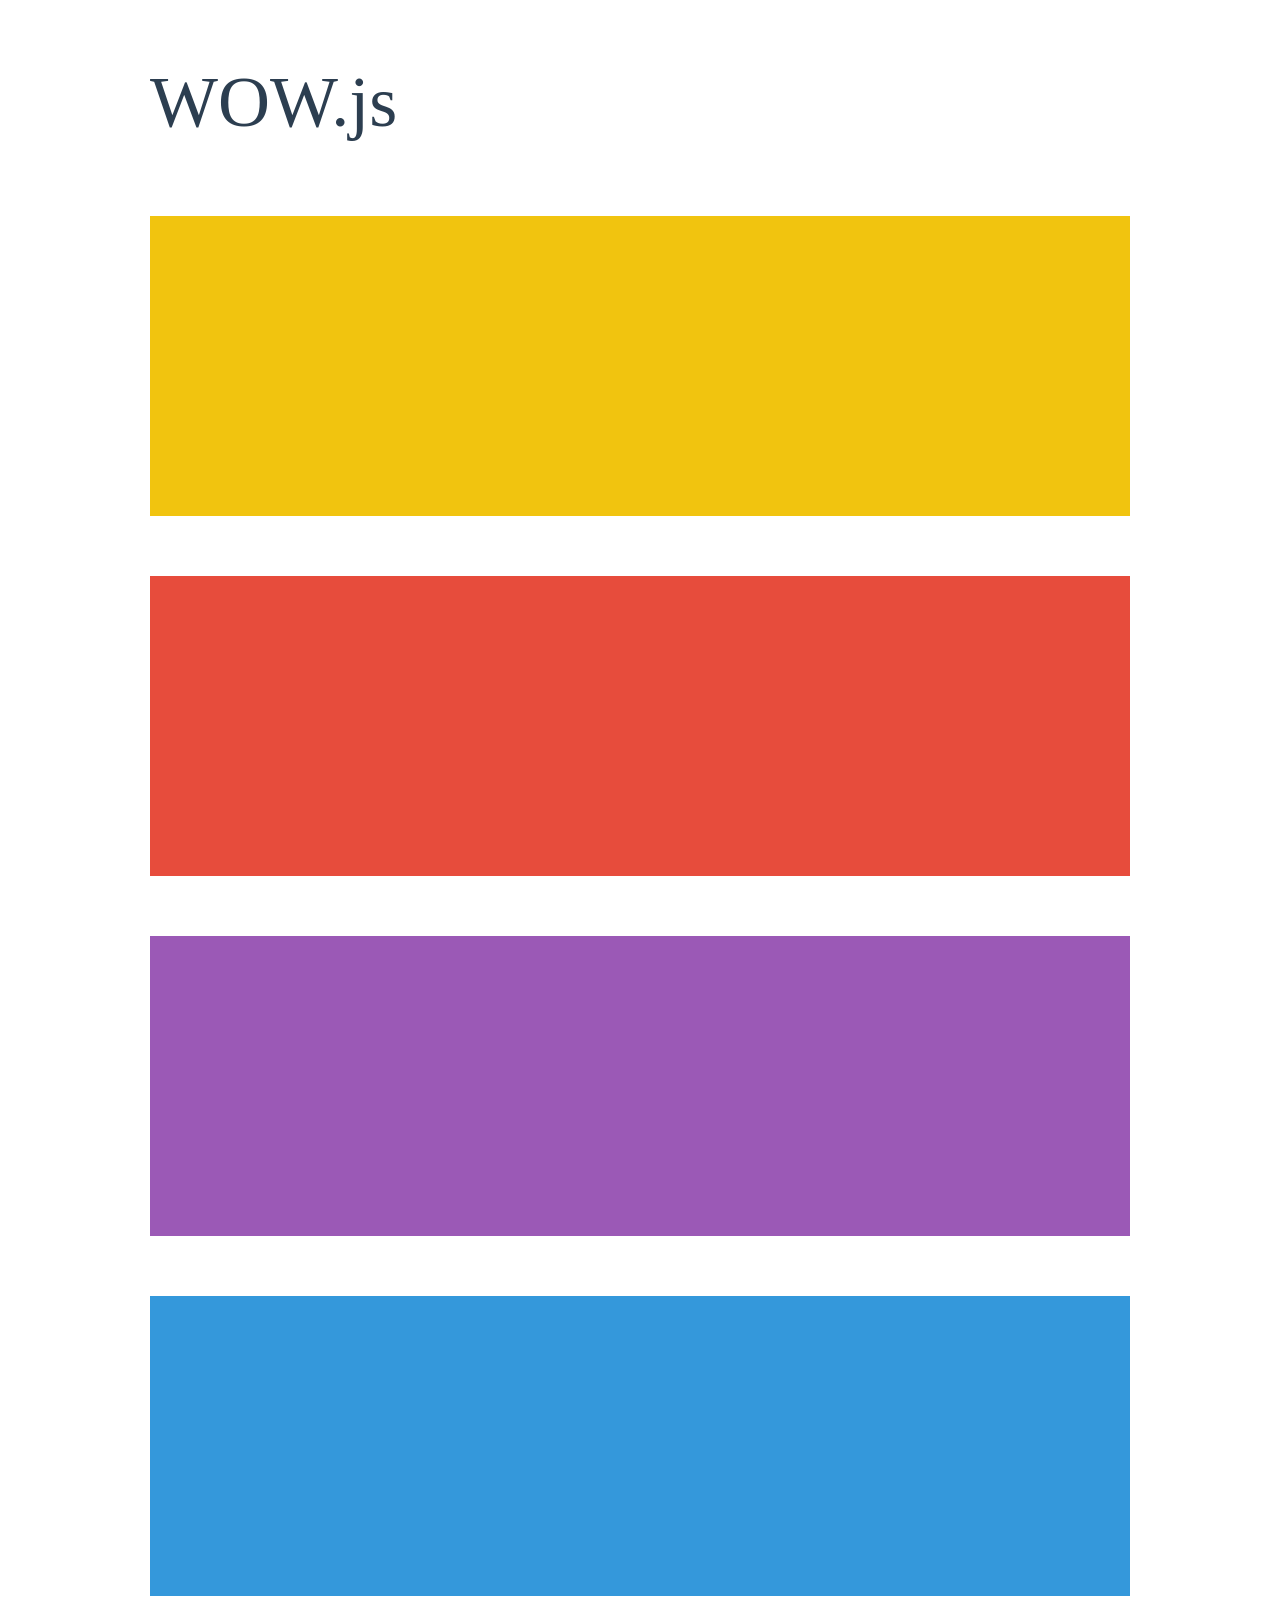
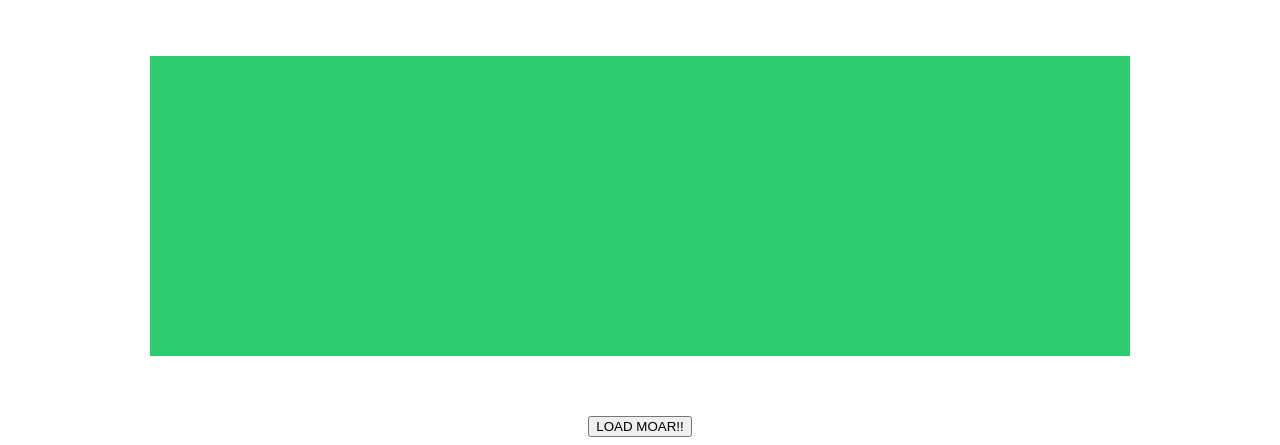
<file: potfoliyo/javascript/WOW-master/demo.html>
<!doctype html>

<html lang="en">
<head>
  <meta charset="utf-8">
  <title>WOW</title>
  <link rel="stylesheet" href="css/libs/animate.css">
  <link rel="stylesheet" href="css/site.css">
  <style>
    .wow:first-child {
      visibility: hidden;
    }
  </style>
  <!--[if IE]>
    <script src="http://html5shiv.googlecode.com/svn/trunk/html5.js"></script>
  <![endif]-->
</head>

<body>
  <div id="container">
    <header>
      <h1>WOW.js</h1>
    </header>
    <div id="main">
      <section class="wow fadeInDown" style="background-color: #f1c40f;"></section>
      <section class="wow pulse" style="background-color: #e74c3c;" data-wow-iteration="infinite" data-wow-duration="1500ms"></section>
      <section class="section--purple wow slideInRight" data-wow-delay="2s"></section>
      <section class="section--blue wow bounceInLeft" data-wow-offset="300"></section>
      <section class="section--green wow slideInLeft" data-wow-duration="4s"></section>
      <button id="moar">LOAD MOAR!!</button>
    </div>
  </div>
  <script src="dist/wow.js"></script>
  <script>
    wow = new WOW(
      {
        animateClass: 'animated',
        offset:       100,
        callback:     function(box) {
          console.log("WOW: animating <" + box.tagName.toLowerCase() + ">")
        }
      }
    );
    wow.init();
    document.getElementById('moar').onclick = function() {
      var section = document.createElement('section');
      section.className = 'section--purple wow fadeInDown';
      this.parentNode.insertBefore(section, this);
    };
  </script>
</body>
</html>
</file>
<file: potfoliyo/javascript/typed.js-master/docs/assets/bass.css>
/*! Basscss | http://basscss.com | MIT License */

.h1{ font-size: 2rem }
.h2{ font-size: 1.5rem }
.h3{ font-size: 1.25rem }
.h4{ font-size: 1rem }
.h5{ font-size: .875rem }
.h6{ font-size: .75rem }

.font-family-inherit{ font-family:inherit }
.font-size-inherit{ font-size:inherit }
.text-decoration-none{ text-decoration:none }

.bold{ font-weight: bold; font-weight: bold }
.regular{ font-weight:normal }
.italic{ font-style:italic }
.caps{ text-transform:uppercase; letter-spacing: .2em; }

.left-align{ text-align:left }
.center{ text-align:center }
.right-align{ text-align:right }
.justify{ text-align:justify }

.nowrap{ white-space:nowrap }
.break-word{ word-wrap:break-word }

.line-height-1{ line-height: 1 }
.line-height-2{ line-height: 1.125 }
.line-height-3{ line-height: 1.25 }
.line-height-4{ line-height: 1.5 }

.list-style-none{ list-style:none }
.underline{ text-decoration:underline }

.truncate{
  max-width:100%;
  overflow:hidden;
  text-overflow:ellipsis;
  white-space:nowrap;
}

.list-reset{
  list-style:none;
  padding-left:0;
}

.inline{ display:inline }
.block{ display:block }
.inline-block{ display:inline-block }
.table{ display:table }
.table-cell{ display:table-cell }

.overflow-hidden{ overflow:hidden }
.overflow-scroll{ overflow:scroll }
.overflow-auto{ overflow:auto }

.clearfix:before,
.clearfix:after{
  content:" ";
  display:table
}
.clearfix:after{ clear:both }

.left{ float:left }
.right{ float:right }

.fit{ max-width:100% }

.max-width-1{ max-width: 24rem }
.max-width-2{ max-width: 32rem }
.max-width-3{ max-width: 48rem }
.max-width-4{ max-width: 64rem }

.border-box{ box-sizing:border-box }

.align-baseline{ vertical-align:baseline }
.align-top{ vertical-align:top }
.align-middle{ vertical-align:middle }
.align-bottom{ vertical-align:bottom }

.m0{ margin:0 }
.mt0{ margin-top:0 }
.mr0{ margin-right:0 }
.mb0{ margin-bottom:0 }
.ml0{ margin-left:0 }
.mx0{ margin-left:0; margin-right:0 }
.my0{ margin-top:0; margin-bottom:0 }

.m1{ margin: .5rem }
.mt1{ margin-top: .5rem }
.mr1{ margin-right: .5rem }
.mb1{ margin-bottom: .5rem }
.ml1{ margin-left: .5rem }
.mx1{ margin-left: .5rem; margin-right: .5rem }
.my1{ margin-top: .5rem; margin-bottom: .5rem }

.m2{ margin: 1rem }
.mt2{ margin-top: 1rem }
.mr2{ margin-right: 1rem }
.mb2{ margin-bottom: 1rem }
.ml2{ margin-left: 1rem }
.mx2{ margin-left: 1rem; margin-right: 1rem }
.my2{ margin-top: 1rem; margin-bottom: 1rem }

.m3{ margin: 2rem }
.mt3{ margin-top: 2rem }
.mr3{ margin-right: 2rem }
.mb3{ margin-bottom: 2rem }
.ml3{ margin-left: 2rem }
.mx3{ margin-left: 2rem; margin-right: 2rem }
.my3{ margin-top: 2rem; margin-bottom: 2rem }

.m4{ margin: 4rem }
.mt4{ margin-top: 4rem }
.mr4{ margin-right: 4rem }
.mb4{ margin-bottom: 4rem }
.ml4{ margin-left: 4rem }
.mx4{ margin-left: 4rem; margin-right: 4rem }
.my4{ margin-top: 4rem; margin-bottom: 4rem }

.mxn1{ margin-left: -.5rem; margin-right: -.5rem; }
.mxn2{ margin-left: -1rem; margin-right: -1rem; }
.mxn3{ margin-left: -2rem; margin-right: -2rem; }
.mxn4{ margin-left: -4rem; margin-right: -4rem; }

.ml-auto{ margin-left:auto }
.mr-auto{ margin-right:auto }
.mx-auto{ margin-left:auto; margin-right:auto; }

.p0{ padding:0 }
.pt0{ padding-top:0 }
.pr0{ padding-right:0 }
.pb0{ padding-bottom:0 }
.pl0{ padding-left:0 }
.px0{ padding-left:0; padding-right:0 }
.py0{ padding-top:0;  padding-bottom:0 }

.p1{ padding: .5rem }
.pt1{ padding-top: .5rem }
.pr1{ padding-right: .5rem }
.pb1{ padding-bottom: .5rem }
.pl1{ padding-left: .5rem }
.py1{ padding-top: .5rem; padding-bottom: .5rem }
.px1{ padding-left: .5rem; padding-right: .5rem }

.p2{ padding: 1rem }
.pt2{ padding-top: 1rem }
.pr2{ padding-right: 1rem }
.pb2{ padding-bottom: 1rem }
.pl2{ padding-left: 1rem }
.py2{ padding-top: 1rem; padding-bottom: 1rem }
.px2{ padding-left: 1rem; padding-right: 1rem }

.p3{ padding: 2rem }
.pt3{ padding-top: 2rem }
.pr3{ padding-right: 2rem }
.pb3{ padding-bottom: 2rem }
.pl3{ padding-left: 2rem }
.py3{ padding-top: 2rem; padding-bottom: 2rem }
.px3{ padding-left: 2rem; padding-right: 2rem }

.p4{ padding: 4rem }
.pt4{ padding-top: 4rem }
.pr4{ padding-right: 4rem }
.pb4{ padding-bottom: 4rem }
.pl4{ padding-left: 4rem }
.py4{ padding-top: 4rem; padding-bottom: 4rem }
.px4{ padding-left: 4rem; padding-right: 4rem }

.col{
  float:left;
  box-sizing:border-box;
}

.col-right{
  float:right;
  box-sizing:border-box;
}

.col-1{
  width:8.33333%;
}

.col-2{
  width:16.66667%;
}

.col-3{
  width:25%;
}

.col-4{
  width:33.33333%;
}

.col-5{
  width:41.66667%;
}

.col-6{
  width:50%;
}

.col-7{
  width:58.33333%;
}

.col-8{
  width:66.66667%;
}

.col-9{
  width:75%;
}

.col-10{
  width:83.33333%;
}

.col-11{
  width:91.66667%;
}

.col-12{
  width:100%;
}
@media (min-width: 40em){

  .sm-col{
    float:left;
    box-sizing:border-box;
  }

  .sm-col-right{
    float:right;
    box-sizing:border-box;
  }

  .sm-col-1{
    width:8.33333%;
  }

  .sm-col-2{
    width:16.66667%;
  }

  .sm-col-3{
    width:25%;
  }

  .sm-col-4{
    width:33.33333%;
  }

  .sm-col-5{
    width:41.66667%;
  }

  .sm-col-6{
    width:50%;
  }

  .sm-col-7{
    width:58.33333%;
  }

  .sm-col-8{
    width:66.66667%;
  }

  .sm-col-9{
    width:75%;
  }

  .sm-col-10{
    width:83.33333%;
  }

  .sm-col-11{
    width:91.66667%;
  }

  .sm-col-12{
    width:100%;
  }

}
@media (min-width: 52em){

  .md-col{
    float:left;
    box-sizing:border-box;
  }

  .md-col-right{
    float:right;
    box-sizing:border-box;
  }

  .md-col-1{
    width:8.33333%;
  }

  .md-col-2{
    width:16.66667%;
  }

  .md-col-3{
    width:25%;
  }

  .md-col-4{
    width:33.33333%;
  }

  .md-col-5{
    width:41.66667%;
  }

  .md-col-6{
    width:50%;
  }

  .md-col-7{
    width:58.33333%;
  }

  .md-col-8{
    width:66.66667%;
  }

  .md-col-9{
    width:75%;
  }

  .md-col-10{
    width:83.33333%;
  }

  .md-col-11{
    width:91.66667%;
  }

  .md-col-12{
    width:100%;
  }

}
@media (min-width: 64em){

  .lg-col{
    float:left;
    box-sizing:border-box;
  }

  .lg-col-right{
    float:right;
    box-sizing:border-box;
  }

  .lg-col-1{
    width:8.33333%;
  }

  .lg-col-2{
    width:16.66667%;
  }

  .lg-col-3{
    width:25%;
  }

  .lg-col-4{
    width:33.33333%;
  }

  .lg-col-5{
    width:41.66667%;
  }

  .lg-col-6{
    width:50%;
  }

  .lg-col-7{
    width:58.33333%;
  }

  .lg-col-8{
    width:66.66667%;
  }

  .lg-col-9{
    width:75%;
  }

  .lg-col-10{
    width:83.33333%;
  }

  .lg-col-11{
    width:91.66667%;
  }

  .lg-col-12{
    width:100%;
  }

}
.flex{ display:-webkit-box; display:-webkit-flex; display:-ms-flexbox; display:flex }

@media (min-width: 40em){
  .sm-flex{ display:-webkit-box; display:-webkit-flex; display:-ms-flexbox; display:flex }
}

@media (min-width: 52em){
  .md-flex{ display:-webkit-box; display:-webkit-flex; display:-ms-flexbox; display:flex }
}

@media (min-width: 64em){
  .lg-flex{ display:-webkit-box; display:-webkit-flex; display:-ms-flexbox; display:flex }
}

.flex-column{ -webkit-box-orient:vertical; -webkit-box-direction:normal; -webkit-flex-direction:column; -ms-flex-direction:column; flex-direction:column }
.flex-wrap{ -webkit-flex-wrap:wrap; -ms-flex-wrap:wrap; flex-wrap:wrap }

.items-start{ -webkit-box-align:start; -webkit-align-items:flex-start; -ms-flex-align:start; -ms-grid-row-align:flex-start; align-items:flex-start }
.items-end{ -webkit-box-align:end; -webkit-align-items:flex-end; -ms-flex-align:end; -ms-grid-row-align:flex-end; align-items:flex-end }
.items-center{ -webkit-box-align:center; -webkit-align-items:center; -ms-flex-align:center; -ms-grid-row-align:center; align-items:center }
.items-baseline{ -webkit-box-align:baseline; -webkit-align-items:baseline; -ms-flex-align:baseline; -ms-grid-row-align:baseline; align-items:baseline }
.items-stretch{ -webkit-box-align:stretch; -webkit-align-items:stretch; -ms-flex-align:stretch; -ms-grid-row-align:stretch; align-items:stretch }

.self-start{ -webkit-align-self:flex-start; -ms-flex-item-align:start; align-self:flex-start }
.self-end{ -webkit-align-self:flex-end; -ms-flex-item-align:end; align-self:flex-end }
.self-center{ -webkit-align-self:center; -ms-flex-item-align:center; align-self:center }
.self-baseline{ -webkit-align-self:baseline; -ms-flex-item-align:baseline; align-self:baseline }
.self-stretch{ -webkit-align-self:stretch; -ms-flex-item-align:stretch; align-self:stretch }

.justify-start{ -webkit-box-pack:start; -webkit-justify-content:flex-start; -ms-flex-pack:start; justify-content:flex-start }
.justify-end{ -webkit-box-pack:end; -webkit-justify-content:flex-end; -ms-flex-pack:end; justify-content:flex-end }
.justify-center{ -webkit-box-pack:center; -webkit-justify-content:center; -ms-flex-pack:center; justify-content:center }
.justify-between{ -webkit-box-pack:justify; -webkit-justify-content:space-between; -ms-flex-pack:justify; justify-content:space-between }
.justify-around{ -webkit-justify-content:space-around; -ms-flex-pack:distribute; justify-content:space-around }

.content-start{ -webkit-align-content:flex-start; -ms-flex-line-pack:start; align-content:flex-start }
.content-end{ -webkit-align-content:flex-end; -ms-flex-line-pack:end; align-content:flex-end }
.content-center{ -webkit-align-content:center; -ms-flex-line-pack:center; align-content:center }
.content-between{ -webkit-align-content:space-between; -ms-flex-line-pack:justify; align-content:space-between }
.content-around{ -webkit-align-content:space-around; -ms-flex-line-pack:distribute; align-content:space-around }
.content-stretch{ -webkit-align-content:stretch; -ms-flex-line-pack:stretch; align-content:stretch }
.flex-auto{
  -webkit-box-flex:1;
  -webkit-flex:1 1 auto;
      -ms-flex:1 1 auto;
          flex:1 1 auto;
  min-width:0;
  min-height:0;
}
.flex-none{ -webkit-box-flex:0; -webkit-flex:none; -ms-flex:none; flex:none }

.order-0{ -webkit-box-ordinal-group:1; -webkit-order:0; -ms-flex-order:0; order:0 }
.order-1{ -webkit-box-ordinal-group:2; -webkit-order:1; -ms-flex-order:1; order:1 }
.order-2{ -webkit-box-ordinal-group:3; -webkit-order:2; -ms-flex-order:2; order:2 }
.order-3{ -webkit-box-ordinal-group:4; -webkit-order:3; -ms-flex-order:3; order:3 }
.order-last{ -webkit-box-ordinal-group:100000; -webkit-order:99999; -ms-flex-order:99999; order:99999 }

.relative{ position:relative }
.absolute{ position:absolute }
.fixed{ position:fixed }

.top-0{ top:0 }
.right-0{ right:0 }
.bottom-0{ bottom:0 }
.left-0{ left:0 }

.z1{ z-index: 1 }
.z2{ z-index: 2 }
.z3{ z-index: 3 }
.z4{ z-index: 4 }

.border{
  border-style:solid;
  border-width: 1px;
}

.border-top{
  border-top-style:solid;
  border-top-width: 1px;
}

.border-right{
  border-right-style:solid;
  border-right-width: 1px;
}

.border-bottom{
  border-bottom-style:solid;
  border-bottom-width: 1px;
}

.border-left{
  border-left-style:solid;
  border-left-width: 1px;
}

.border-none{ border:0 }

.rounded{ border-radius: 3px }
.circle{ border-radius:50% }

.rounded-top{ border-radius: 3px 3px 0 0 }
.rounded-right{ border-radius: 0 3px 3px 0 }
.rounded-bottom{ border-radius: 0 0 3px 3px }
.rounded-left{ border-radius: 3px 0 0 3px }

.not-rounded{ border-radius:0 }

.hide{
  position:absolute !important;
  height:1px;
  width:1px;
  overflow:hidden;
  clip:rect(1px, 1px, 1px, 1px);
}

@media (max-width: 40em){
  .xs-hide{ display:none !important }
}

@media (min-width: 40em) and (max-width: 52em){
  .sm-hide{ display:none !important }
}

@media (min-width: 52em) and (max-width: 64em){
  .md-hide{ display:none !important }
}

@media (min-width: 64em){
  .lg-hide{ display:none !important }
}

.display-none{ display:none !important }
</file>
<file: potfoliyo/javascript/typed.js-master/docs/assets/style.css>
.documentation {
  font-family: Helvetica, sans-serif;
  color: #666;
  line-height: 1.5;
  background: #f5f5f5;
}

.black {
  color: #666;
}

.bg-white {
  background-color: #fff;
}

h4 {
  margin: 20px 0 10px 0;
}

.documentation h3 {
  color: #000;
}

.border-bottom {
  border-color: #ddd;
}

a {
  color: #1184CE;
  text-decoration: none;
}

.documentation a[href]:hover {
  text-decoration: underline;
}

a:hover {
  cursor: pointer;
}

.py1-ul li {
  padding: 5px 0;
}

.max-height-100 {
  max-height: 100%;
}

section:target h3 {
  font-weight:700;
}

.documentation td,
.documentation th {
    padding: .25rem .25rem;
}

h1:hover .anchorjs-link,
h2:hover .anchorjs-link,
h3:hover .anchorjs-link,
h4:hover .anchorjs-link {
  opacity: 1;
}

.fix-3 {
  width: 25%;
  max-width: 244px;
}

.fix-3 {
  width: 25%;
  max-width: 244px;
}

@media (min-width: 52em) {
  .fix-margin-3 {
    margin-left: 25%;
  }
}

.pre, pre, code, .code {
  font-family: Source Code Pro,Menlo,Consolas,Liberation Mono,monospace;
  font-size: 14px;
}

.fill-light {
  background: #F9F9F9;
}

.width2 {
  width: 1rem;
}

.input {
  font-family: inherit;
  display: block;
  width: 100%;
  height: 2rem;
  padding: .5rem;
  margin-bottom: 1rem;
  border: 1px solid #ccc;
  font-size: .875rem;
  border-radius: 3px;
  box-sizing: border-box;
}

table {
  border-collapse: collapse;
}

.prose table th,
.prose table td {
  text-align: left;
  padding:8px;
  border:1px solid #ddd;
}

.prose table th:nth-child(1) { border-right: none; }
.prose table th:nth-child(2) { border-left: none; }

.prose table {
  border:1px solid #ddd;
}

.prose-big {
  font-size: 18px;
  line-height: 30px;
}

.quiet {
  opacity: 0.7;
}

.minishadow {
  box-shadow: 2px 2px 10px #f3f3f3;
}
</file>
<file: potfoliyo/javascript/typed.js-master/docs/assets/github.css>
/*

github.com style (c) Vasily Polovnyov <vast@whiteants.net>

*/

.hljs {
  display: block;
  overflow-x: auto;
  padding: 0.5em;
  color: #333;
  background: #f8f8f8;
  -webkit-text-size-adjust: none;
}

.hljs-comment,
.diff .hljs-header,
.hljs-javadoc {
  color: #998;
  font-style: italic;
}

.hljs-keyword,
.css .rule .hljs-keyword,
.hljs-winutils,
.nginx .hljs-title,
.hljs-subst,
.hljs-request,
.hljs-status {
  color: #1184CE;
}

.hljs-number,
.hljs-hexcolor,
.ruby .hljs-constant {
  color: #ed225d;
}

.hljs-string,
.hljs-tag .hljs-value,
.hljs-phpdoc,
.hljs-dartdoc,
.tex .hljs-formula {
  color: #ed225d;
}

.hljs-title,
.hljs-id,
.scss .hljs-preprocessor {
  color: #900;
  font-weight: bold;
}

.hljs-list .hljs-keyword,
.hljs-subst {
  font-weight: normal;
}

.hljs-class .hljs-title,
.hljs-type,
.vhdl .hljs-literal,
.tex .hljs-command {
  color: #458;
  font-weight: bold;
}

.hljs-tag,
.hljs-tag .hljs-title,
.hljs-rules .hljs-property,
.django .hljs-tag .hljs-keyword {
  color: #000080;
  font-weight: normal;
}

.hljs-attribute,
.hljs-variable,
.lisp .hljs-body {
  color: #008080;
}

.hljs-regexp {
  color: #009926;
}

.hljs-symbol,
.ruby .hljs-symbol .hljs-string,
.lisp .hljs-keyword,
.clojure .hljs-keyword,
.scheme .hljs-keyword,
.tex .hljs-special,
.hljs-prompt {
  color: #990073;
}

.hljs-built_in {
  color: #0086b3;
}

.hljs-preprocessor,
.hljs-pragma,
.hljs-pi,
.hljs-doctype,
.hljs-shebang,
.hljs-cdata {
  color: #999;
  font-weight: bold;
}

.hljs-deletion {
  background: #fdd;
}

.hljs-addition {
  background: #dfd;
}

.diff .hljs-change {
  background: #0086b3;
}

.hljs-chunk {
  color: #aaa;
}
</file>
<file: potfoliyo/javascript/WOW-master/css/site.css>
h1 {
  font-size:     72px;
  line-height:   1.5;
  color: #2c3e50;
  font-weight:   100;
}

#container {
  width:  980px;
  margin: 0 auto;
}

section {
  height: 300px;
  margin: 60px 0;
}

.section--purple {
  background-color: #9b59b6;
}

.section--blue {
  background-color: #3498db;
}

.section--green {
  background-color: #2ecc71;
}

#main {
  text-align: center;
}

#more {
  margin: 20px auto 48px;
}
</file>
